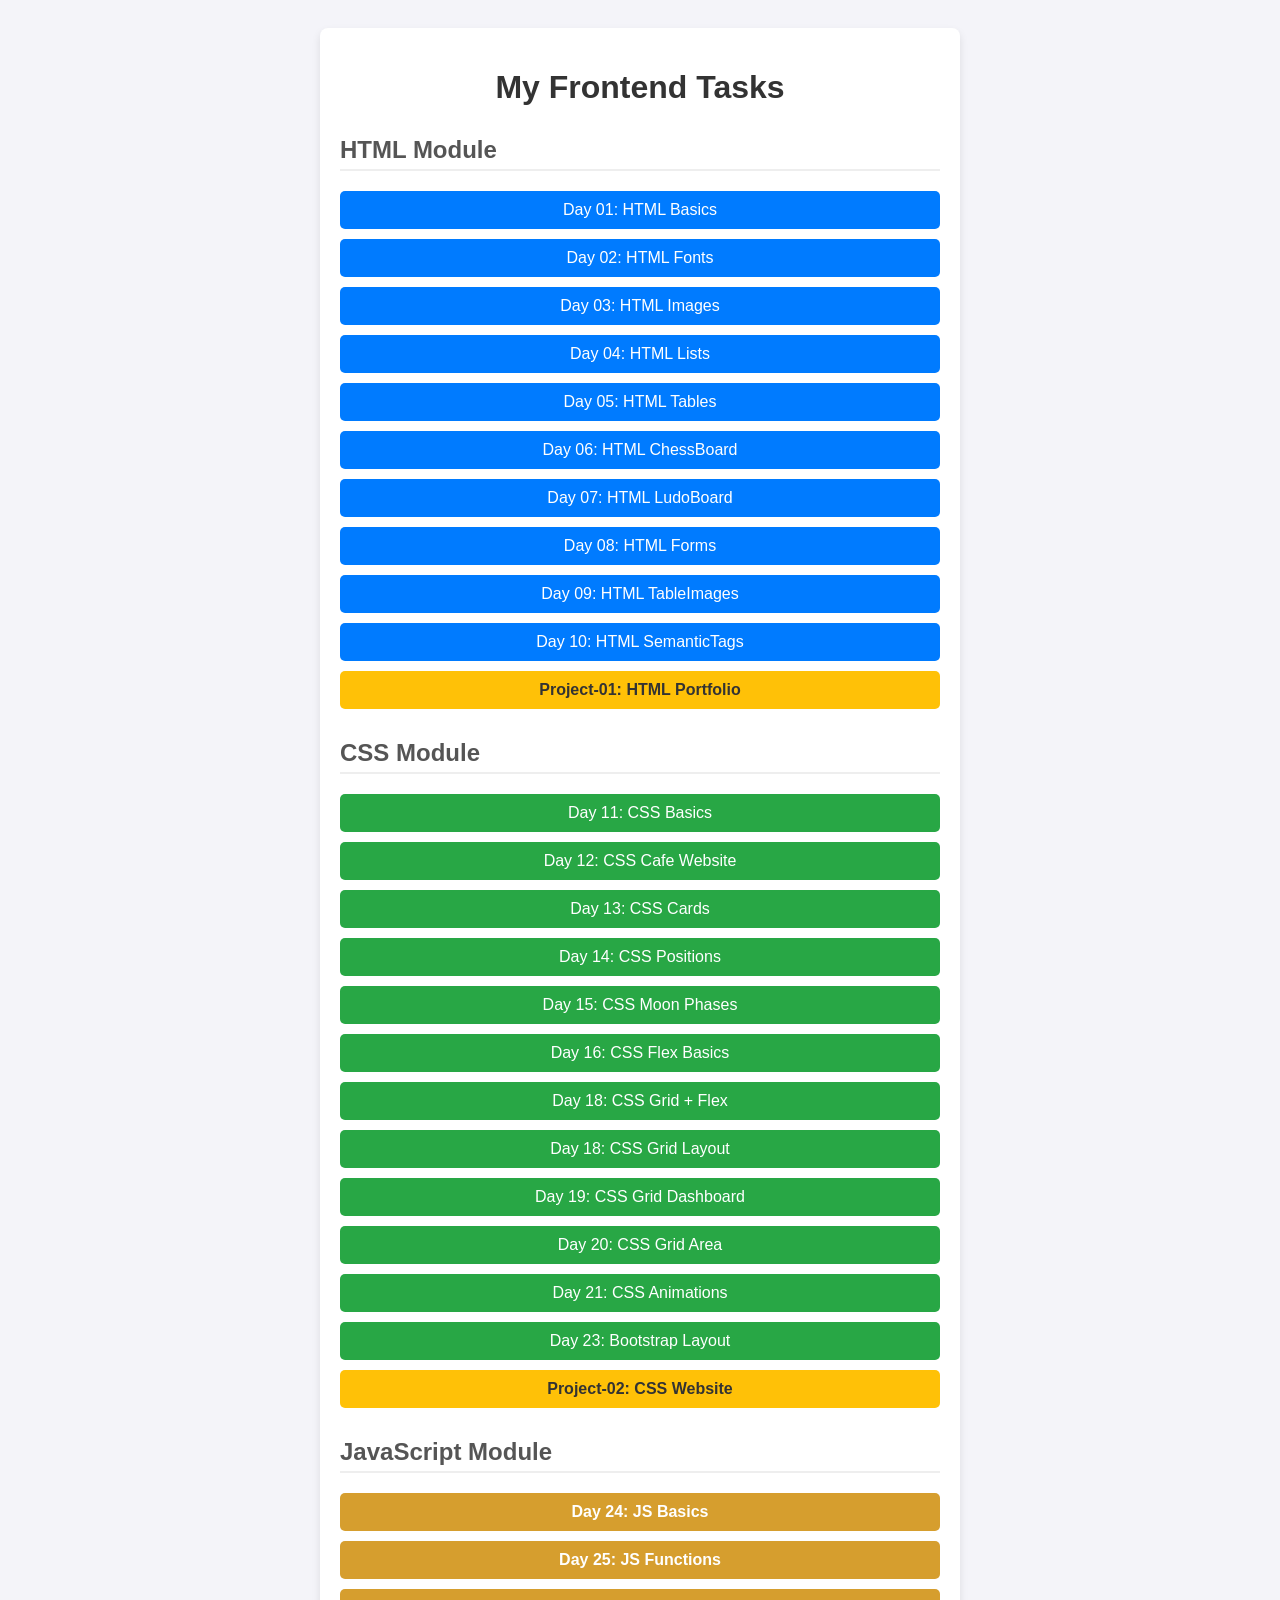
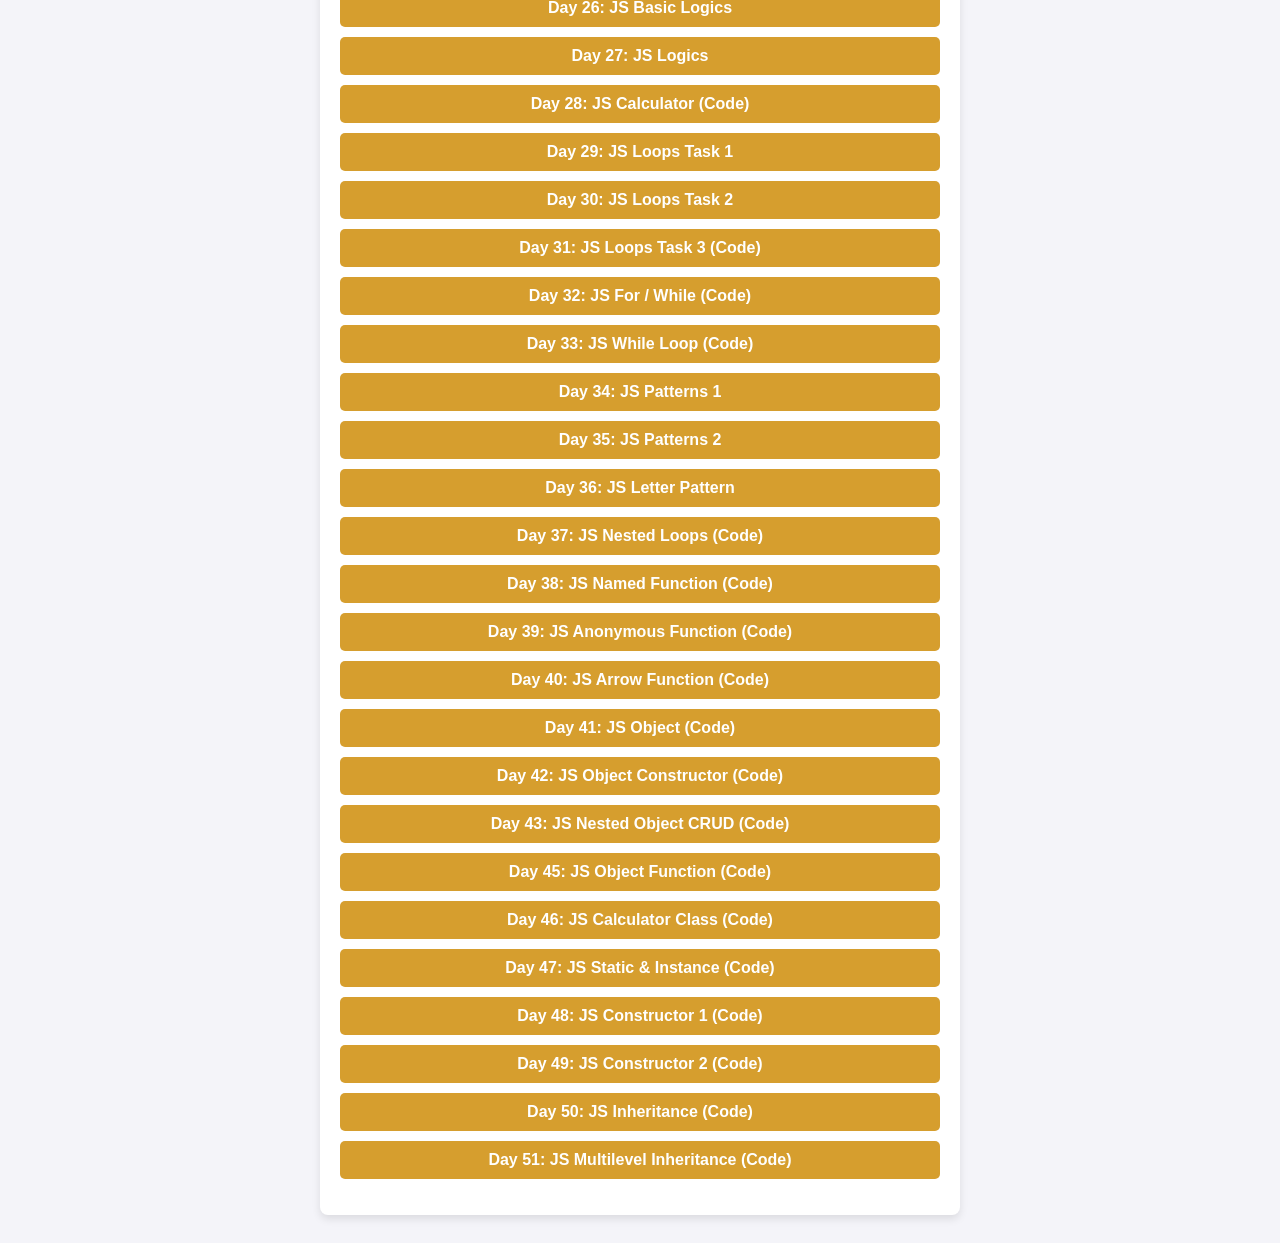
<file: index.html>
<!doctype html>
<html lang="en">
  <head>
    <meta charset="UTF-8" />
    <meta name="viewport" content="width=device-width, initial-scale=1.0" />
    <title>Daily Tasks Directory</title>
    <style>
      body {
        font-family: Arial, sans-serif;
        padding: 20px;
        background-color: #f4f4f9;
      }
      .container {
        max-width: 600px;
        margin: 0 auto;
        background: white;
        padding: 20px;
        border-radius: 8px;
        box-shadow: 0 4px 8px rgba(0, 0, 0, 0.1);
      }
      h1 {
        color: #333;
        text-align: center;
      }
      h2 {
        color: #555;
        border-bottom: 2px solid #eee;
        padding-bottom: 5px;
        margin-top: 30px;
      }
      ul {
        list-style-type: none;
        padding: 0;
      }
      li {
        margin: 10px 0;
      }
      a {
        display: block;
        padding: 10px;
        background-color: #007bff; /* Blue for HTML */
        color: white;
        text-decoration: none;
        border-radius: 5px;
        text-align: center;
      }
      a:hover {
        background-color: #0056b3;
      }
      .css-btn {
        background-color: #28a745; /* Green for CSS tasks */
      }
      .css-btn:hover {
        background-color: #218838;
      }
      .js-btn {
        background-color: #d69e2e; /* Amber/Yellow for JavaScript tasks */
        color: #ffffff;
        font-weight: 600;
      }
      .js-btn:hover {
        background-color: #b7791f;
      }
      .project-btn {
        background-color: #ffc107; /* Gold for Milestone Projects */
        color: #333;
        font-weight: bold;
      }
      .project-btn:hover {
        background-color: #e0a800;
      }
    </style>
  </head>
  <body>
    <div class="container">
      <h1>My Frontend Tasks</h1>
      
      <h2>HTML Module</h2>
      <ul>
        <li><a href="./Day-01-HTML-Basics/">Day 01: HTML Basics</a></li>
        <li><a href="./Day-02-HTML-Fonts/">Day 02: HTML Fonts</a></li>
        <li><a href="./Day-03-HTML-Images/">Day 03: HTML Images</a></li>
        <li><a href="./Day-04-HTML-Lists/">Day 04: HTML Lists</a></li>
        <li><a href="./Day-05-HTML-Tables/">Day 05: HTML Tables</a></li>
        <li><a href="./Day-06-HTML-ChessBoard/">Day 06: HTML ChessBoard</a></li>
        <li><a href="./Day-07-HTML-LudoBoard/">Day 07: HTML LudoBoard</a></li>
        <li><a href="./Day-08-HTML-Forms/">Day 08: HTML Forms</a></li>
        <li><a href="./Day-09-HTML-TableImages/">Day 09: HTML TableImages</a></li>
        <li><a href="./Day-10-HTML-SemanticTags/">Day 10: HTML SemanticTags</a></li>
        <li><a href="https://pavan-kumar-666.github.io/HTMLPortfolio/" class="project-btn" target="_blank">Project-01: HTML Portfolio</a></li>
      </ul>

      <h2>CSS Module</h2>
      <ul>
        <li><a href="./Day-11-CSS-Basics/" class="css-btn">Day 11: CSS Basics</a></li>
        <li><a href="./Day-12-CSS-CafeWebsite/" class="css-btn">Day 12: CSS Cafe Website</a></li>
        <li><a href="./Day-13-CSS-Cards/" class="css-btn">Day 13: CSS Cards</a></li>
        <li><a href="./Day-14-CSS-Positions/" class="css-btn">Day 14: CSS Positions</a></li>
        <li><a href="./Day-15-CSS-MoonPhases/" class="css-btn">Day 15: CSS Moon Phases</a></li>
        <li><a href="./Day-16-CSS-FlexBasics/" class="css-btn">Day 16: CSS Flex Basics</a></li>
        <li><a href="./Day-18-CSS-Grid+Flex/" class="css-btn">Day 18: CSS Grid + Flex</a></li>
        <li><a href="./Day-18-CSS-GridLayout/" class="css-btn">Day 18: CSS Grid Layout</a></li>
        <li><a href="./Day-19-CSS-GridDashboard/" class="css-btn">Day 19: CSS Grid Dashboard</a></li>
        <li><a href="./Day-20-CSS-GridArea/" class="css-btn">Day 20: CSS Grid Area</a></li>
        <li><a href="./Day-21-CSS-Animations/" class="css-btn">Day 21: CSS Animations</a></li>
        <li><a href="./Day-23-Bootstrap-Layout/" class="css-btn">Day 23: Bootstrap Layout</a></li>
        <li><a href="https://pavan-kumar-666.github.io/CSS_Fruitables_Website/" class="project-btn" target="_blank">Project-02: CSS Website</a></li>
      </ul>

      <!-- JAVASCRIPT MODULE -->
      <h2>JavaScript Module</h2>
      <ul>
        <!-- Deployed UI Tasks -->
        <li><a href="./Day-24-JS/" class="js-btn">Day 24: JS Basics</a></li>
        <li><a href="./Day-25-JS-Functions/" class="js-btn">Day 25: JS Functions</a></li>
        <li><a href="./Day-26-JS-BasicLogics/" class="js-btn">Day 26: JS Basic Logics</a></li>
        <li><a href="./Day-27-JS-logics/" class="js-btn">Day 27: JS Logics</a></li>
        
        <!-- Logic-Only Tasks (Direct GitHub Code Links) -->
        <li><a href="https://github.com/Pavan-kumar-666/Frontend-Daily-Tasks/tree/main/Day-28-JS-Calculator" class="js-btn" target="_blank">Day 28: JS Calculator (Code)</a></li>
        <li><a href="./Day-29-JS-LoopsTask1/" class="js-btn">Day 29: JS Loops Task 1</a></li>
        <li><a href="./Day-30-JS-LoopsTask2/" class="js-btn">Day 30: JS Loops Task 2</a></li>
        <li><a href="https://github.com/Pavan-kumar-666/Frontend-Daily-Tasks/tree/main/Day-31-JS-LoopsTask3" class="js-btn" target="_blank">Day 31: JS Loops Task 3 (Code)</a></li>
        <li><a href="https://github.com/Pavan-kumar-666/Frontend-Daily-Tasks/tree/main/Day-32-JS-ForWhile" class="js-btn" target="_blank">Day 32: JS For / While (Code)</a></li>
        <li><a href="https://github.com/Pavan-kumar-666/Frontend-Daily-Tasks/tree/main/Day-33-JS-While" class="js-btn" target="_blank">Day 33: JS While Loop (Code)</a></li>
        <li><a href="./Day-34-JS-Patterns1/" class="js-btn">Day 34: JS Patterns 1</a></li>
        <li><a href="./Day-35-JS-Patterns2/" class="js-btn">Day 35: JS Patterns 2</a></li>
        <li><a href="./Day-36-JS-LetterPattern/" class="js-btn">Day 36: JS Letter Pattern</a></li>
        <li><a href="https://github.com/Pavan-kumar-666/Frontend-Daily-Tasks/tree/main/Day-37-JS-NestedLoops" class="js-btn" target="_blank">Day 37: JS Nested Loops (Code)</a></li>
        <li><a href="https://github.com/Pavan-kumar-666/Frontend-Daily-Tasks/tree/main/Day-38-JS-NamedFunction" class="js-btn" target="_blank">Day 38: JS Named Function (Code)</a></li>
        <li><a href="https://github.com/Pavan-kumar-666/Frontend-Daily-Tasks/tree/main/Day-39-JS-AnonymousFunction" class="js-btn" target="_blank">Day 39: JS Anonymous Function (Code)</a></li>
        <li><a href="https://github.com/Pavan-kumar-666/Frontend-Daily-Tasks/tree/main/Day-40-JS-ArrowFunction" class="js-btn" target="_blank">Day 40: JS Arrow Function (Code)</a></li>
        <li><a href="https://github.com/Pavan-kumar-666/Frontend-Daily-Tasks/tree/main/Day-41-JS-Object" class="js-btn" target="_blank">Day 41: JS Object (Code)</a></li>
        <li><a href="https://github.com/Pavan-kumar-666/Frontend-Daily-Tasks/tree/main/Day-42-JS-ObjectConstructor" class="js-btn" target="_blank">Day 42: JS Object Constructor (Code)</a></li>
        <li><a href="https://github.com/Pavan-kumar-666/Frontend-Daily-Tasks/tree/main/Day-43-JS-NestedObjectCrud" class="js-btn" target="_blank">Day 43: JS Nested Object CRUD (Code)</a></li>
        <li><a href="https://github.com/Pavan-kumar-666/Frontend-Daily-Tasks/tree/main/Day-45-JS-ObjectFunction" class="js-btn" target="_blank">Day 45: JS Object Function (Code)</a></li>
        <li><a href="https://github.com/Pavan-kumar-666/Frontend-Daily-Tasks/tree/main/Day-46-JS-CalculatorClass" class="js-btn" target="_blank">Day 46: JS Calculator Class (Code)</a></li>
        <li><a href="https://github.com/Pavan-kumar-666/Frontend-Daily-Tasks/tree/main/Day-47-JS-StaticAndInstance" class="js-btn" target="_blank">Day 47: JS Static & Instance (Code)</a></li>
        <li><a href="https://github.com/Pavan-kumar-666/Frontend-Daily-Tasks/tree/main/Day-48-JS-Constructor1" class="js-btn" target="_blank">Day 48: JS Constructor 1 (Code)</a></li>
        <li><a href="https://github.com/Pavan-kumar-666/Frontend-Daily-Tasks/tree/main/Day-49-JS-Constructor2" class="js-btn" target="_blank">Day 49: JS Constructor 2 (Code)</a></li>
        <li><a href="https://github.com/Pavan-kumar-666/Frontend-Daily-Tasks/tree/main/Day-50-JS-Inheritance" class="js-btn" target="_blank">Day 50: JS Inheritance (Code)</a></li>
        <li><a href="https://github.com/Pavan-kumar-666/Frontend-Daily-Tasks/tree/main/Day-51-MultilevelInheritance" class="js-btn" target="_blank">Day 51: JS Multilevel Inheritance (Code)</a></li>
      </ul>
    </div>
  </body>
</html>
</file>
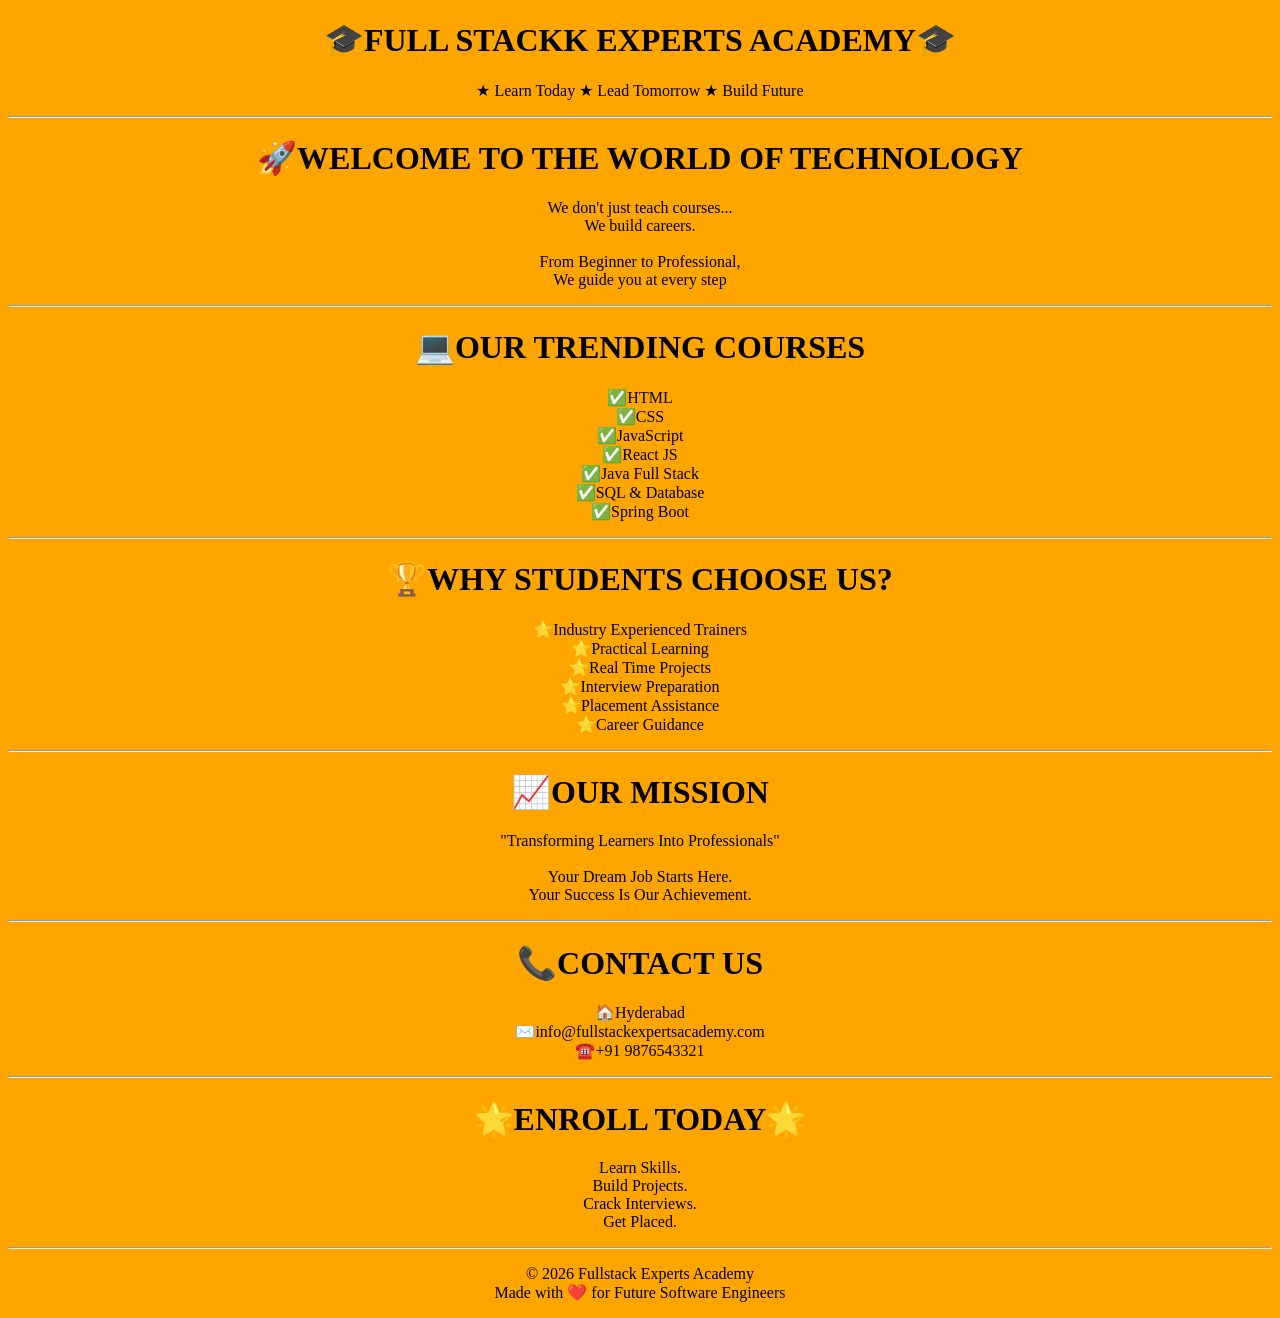
<file: Day-01-HTML-Basics/index.html>
<!DOCTYPE html>
<html lang="en">
<head>
    <meta charset="UTF-8">
    <meta name="viewport" content="width=device-width, initial-scale=1.0">
    <title>Document</title>
</head>
<body align="center" bgcolor="orange">
    <h1>🎓FULL STACKK EXPERTS ACADEMY🎓</h1>
    <p>★ Learn Today ★ Lead Tomorrow ★ Build Future</p>
    <hr>
    <h1>🚀WELCOME TO THE WORLD OF TECHNOLOGY</h1>
    <p>We don't just teach courses...<br> We build careers.<br><br>From Beginner to Professional,<br>We guide you at every step</p>
    <hr>
    <h1>💻OUR TRENDING COURSES</h1>
    <p>✅HTML<br>✅CSS<br>✅JavaScript<br>✅React JS<br>✅Java Full Stack<br>✅SQL & Database<br>✅Spring Boot</p>
    <hr>
    <h1>🏆WHY STUDENTS CHOOSE US?</h1>
    <p>⭐Industry Experienced Trainers<br>⭐Practical Learning<br>⭐Real Time Projects<br>⭐Interview Preparation<br>⭐Placement Assistance<br>⭐Career Guidance</p>
    <hr>
    <h1>📈OUR MISSION</h1>
    <p>"Transforming Learners Into Professionals"<br><br>Your Dream Job Starts Here.<br>Your Success Is Our Achievement.</p>
    <hr>
    <h1>📞CONTACT US</h1>
    <p>🏠Hyderabad<br>✉️info@fullstackexpertsacademy.com<br>☎️+91 9876543321</p>
    <hr>
    <h1>🌟ENROLL TODAY🌟</h1>
    <P>Learn Skills.<br>Build Projects.<br>Crack Interviews.<br>Get Placed.</P>
    <hr>
    <p>&copy; 2026 Fullstack Experts Academy<br>Made with ❤️ for Future Software Engineers</p>
</body>
</html>
</file>
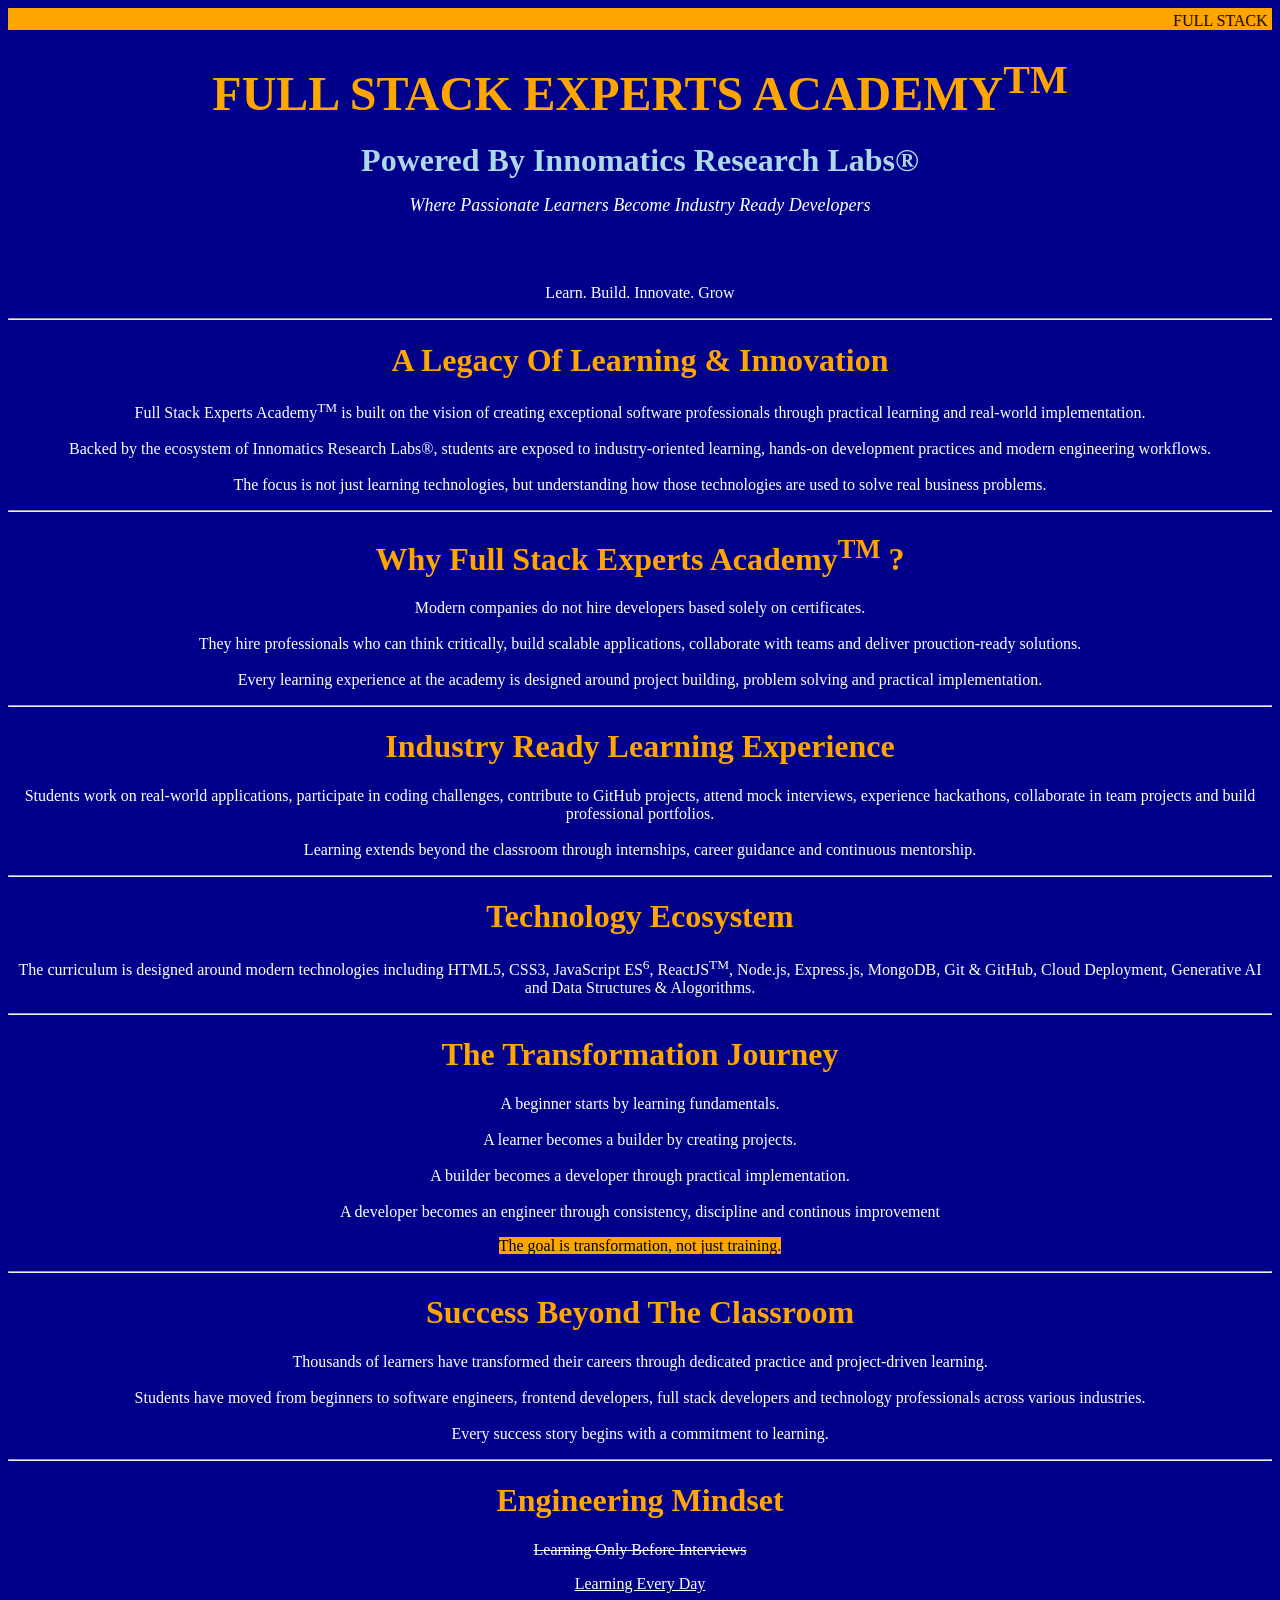
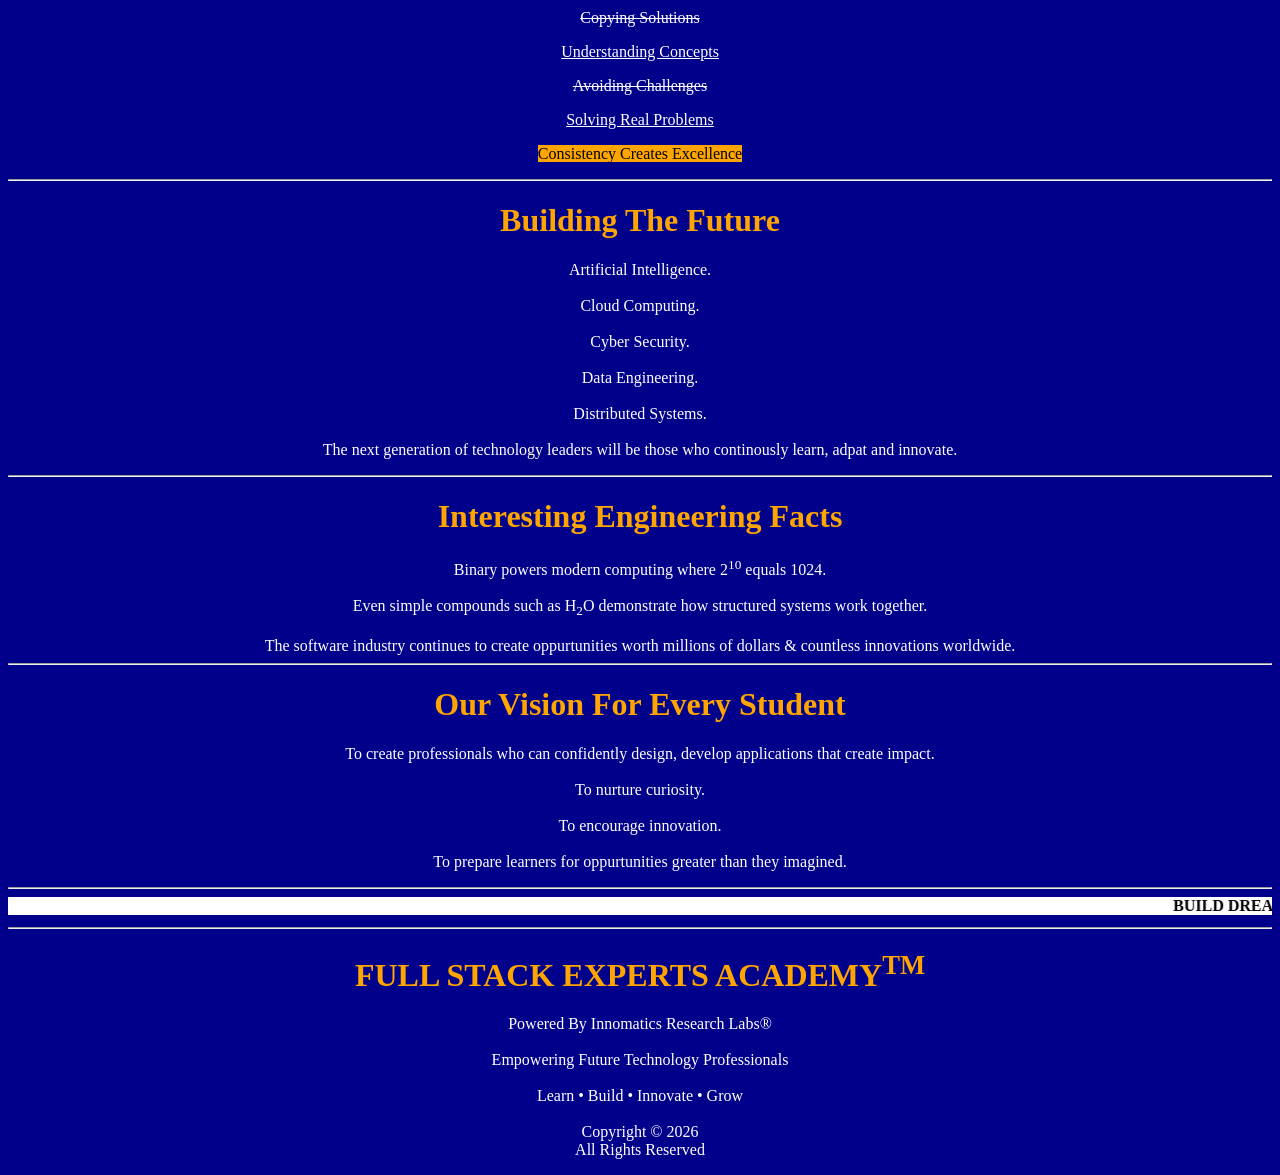
<file: Day-02-HTML-Fonts/index.html>
<!DOCTYPE html>
<html lang="en">
<head>
    <meta charset="UTF-8">
    <meta name="viewport" content="width=device-width, initial-scale=1.0">
    <title>Document</title>
</head>
<body bgcolor="darkblue" align="center">
    <marquee bgcolor="orange">FULL STACK EXPERTS ACADEMY<sup>TM</sup>&nbsp;&nbsp;&nbsp;POWERED BY INNOMATICS RESEARCH LABS &reg;&nbsp;&nbsp;&nbsp;FULL STACK WEB DEVELOPMENT</marquee>
    <h1><font color="orange" size="20">FULL STACK EXPERTS ACADEMY<sup>TM</sup></font></h1>
    <p><font color="lightblue" size="6"><b>Powered By Innomatics Research Labs&reg;</b></font></p>
    <p><font color="white" size="4"><i>Where Passionate Learners Become Industry Ready Developers</i></font></p>
    <br><br>
    <p><font color="white">Learn. Build. Innovate. Grow</font></p>
    <hr>
    <h1><font color="orange">A Legacy Of Learning & Innovation</font></h1>
    <p><font color="white">Full Stack Experts Academy<sup>TM</sup> is built on the vision of creating exceptional software professionals through practical learning and real-world implementation.<br><br> Backed by the ecosystem of Innomatics Research Labs&reg;, students are exposed to industry-oriented learning, hands-on development practices and modern engineering workflows.<br><br> The focus is not just learning technologies, but understanding how those technologies are used to solve real business problems.</font></p>
    <hr>
    <font color="orange"><h1>Why Full Stack Experts Academy<sup>TM</sup> ?</h1></font>
    <p><font color="white">Modern companies do not hire developers based solely on certificates.<br><br>They hire professionals who can think critically, build scalable applications, collaborate with teams and deliver prouction-ready solutions.<br><br>Every learning experience at the academy is designed around project building, problem solving and practical implementation.</font></p>
    <hr>
    <h1><font color="orange">Industry Ready Learning Experience</font></h1>
    <p><font color="white">Students work on real-world applications, participate in coding challenges, contribute to GitHub projects, attend mock interviews, experience hackathons, collaborate in team projects and build professional portfolios.<br><br>Learning extends beyond the classroom through internships, career guidance and continuous mentorship.</font></p>
    <hr>
    <h1><font color="orange">Technology Ecosystem</font></h1>
    <p><font color="white">The curriculum is designed around modern technologies including HTML5, CSS3, JavaScript ES<sup>6</sup>, ReactJS<sup>TM</sup>, Node.js, Express.js, MongoDB, Git & GitHub, Cloud Deployment, Generative AI and Data Structures & Alogorithms.</font></p>
    <hr>
    <h1><font color="orange">The Transformation Journey</font></h1>
    <font color="white"><p>A beginner starts by learning fundamentals.<br><br>A learner becomes a builder by creating projects.<br><br>A builder becomes a developer through practical implementation.<br><br>A developer becomes an engineer through consistency, discipline and continous improvement</p></font>
    <font><p><mark style="background-color: orange;">The goal is transformation, not just training.</mark></p></font>
    <hr>
    <h1><font color="orange">Success Beyond The Classroom</font></h1>
    <font color="white"><p>Thousands of learners have transformed their careers through dedicated practice and project-driven learning.<br><br>Students have moved from beginners to software engineers, frontend developers, full stack developers and technology professionals across various industries.<br><br>Every success story begins with a commitment to learning.</p></font>
    <hr>
    <h1><font color="orange">Engineering Mindset</font></h1>
    <font color="white"><p><strike>Learning Only Before Interviews</strike></p></font>
    <font color="white"><p><u>Learning Every Day</u></p></font>
    <font color="white"><p><del>Copying Solutions</del></p></font>
    <font color="white"><p><u>Understanding Concepts</u></p></font>
    <font color="white"><p><strike>Avoiding Challenges</strike></p></font>
    <font color="white"><p><u>Solving Real Problems</u></p></font>
    <font><p><mark style="background-color: orange;">Consistency Creates Excellence</mark></p></font>
    <hr>
    <h1><font color="orange">Building The Future</font></h1>
    <font color="white"><p>Artificial Intelligence.<br><br>Cloud Computing.<br><br>Cyber Security.<br><br>Data Engineering.<br><br>Distributed Systems.<br><br>The next generation of technology leaders will be those who continously learn, adpat and innovate.</p></font>
    <hr>
    <h1><font color="orange">Interesting Engineering Facts</font></h1>
    <font color="white">Binary powers modern computing where 2<sup>10</sup> equals 1024.<br><br>Even simple compounds such as H<sub>2</sub>O demonstrate how structured systems work together.<br><br>The software industry continues to create oppurtunities worth millions of dollars & countless innovations worldwide.</font>
    <hr>
    <h1><font color="orange">Our Vision For Every Student</font></h1>
    <font color="white"><p>To create professionals who can confidently design, develop applications that create impact.<br><br>To nurture curiosity.<br><br>To encourage innovation.<br><br>To prepare learners for oppurtunities greater than they imagined.</p></font>
    <hr>
    <marquee bgcolor="white"><b>BUILD DREAMS &bull; BUILD PROJECTS&bull; MASTER DSA&bull;  CREATE SOLUTIONS&bull;  LEAD WITH TECHNOLOGY&bull;  SHAPE THE FUTURE</b></marquee>
    <hr>
    <h1><font color="orange">FULL STACK EXPERTS ACADEMY<sup>TM</sup></font></h1>
    <font color="white"><p>Powered By Innomatics Research Labs&reg;<br><br>Empowering Future Technology Professionals<br><br>Learn &bull; Build &bull; Innovate &bull; Grow</br><br>Copyright &copy; 2026<br>All Rights Reserved</p></font>
</body>
</html>
</file>
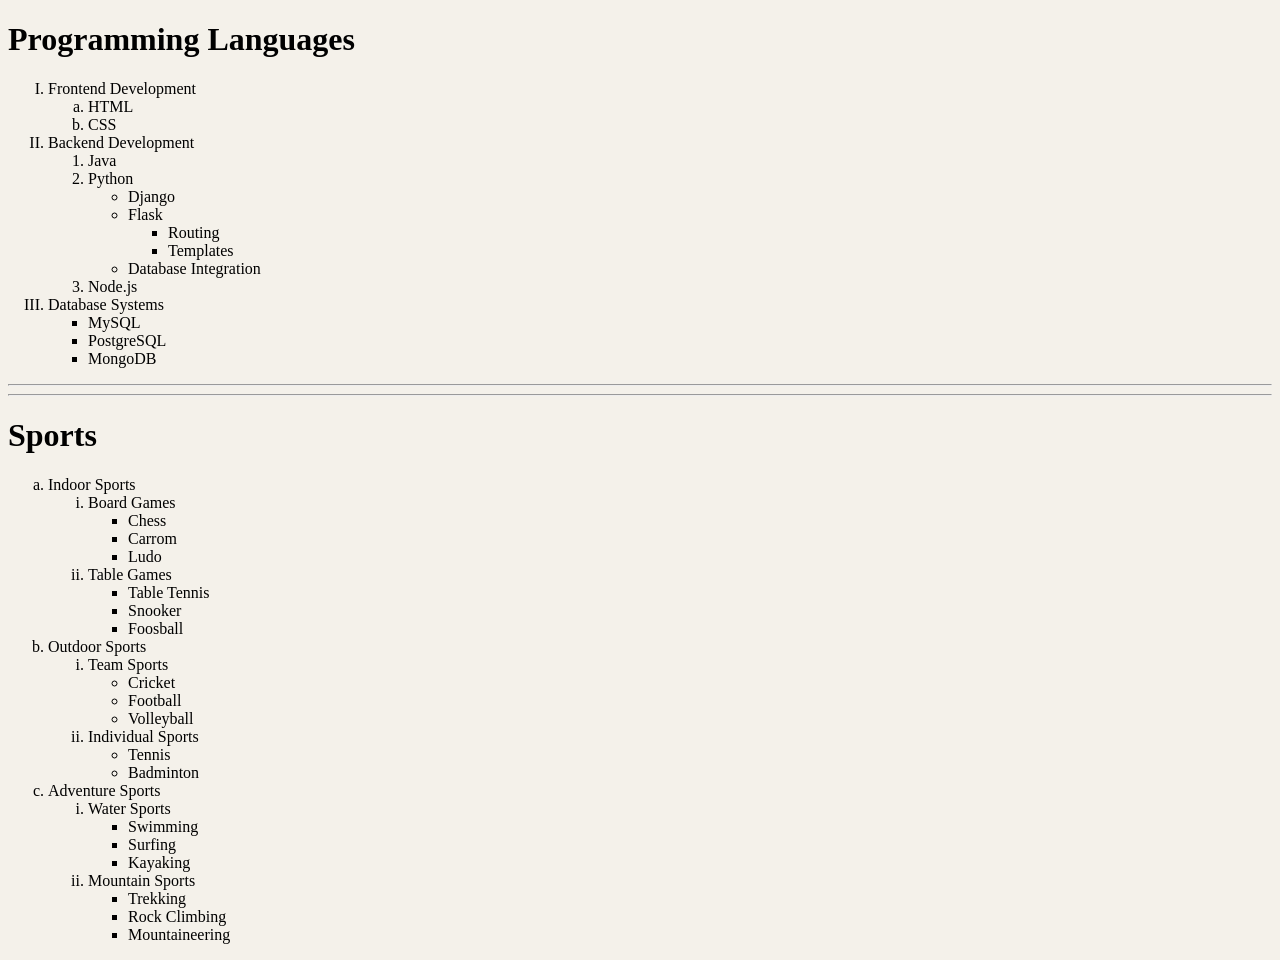
<file: Day-04-HTML-Lists/index.html>
<!DOCTYPE html>
<html lang="en">
<head>
    <meta charset="UTF-8">
    <meta name="viewport" content="width=device-width, initial-scale=1.0">
    <title>Document</title>
</head>
<body bgcolor="#F4F1EA">
    <h1>Programming Languages</h1>
    <ol type="I">
        <li>Frontend Development</li>
        <ol type="a">
            <li>HTML</li>
            <li>CSS</li>
        </ol>
        <li>Backend Development</li>
        <ol type="1">
            <li>Java</li>
            <li>Python</li>
            <ul type="circle">
                <li>Django</li>
                <li>Flask</li>
                <ul type="square">
                    <li>Routing</li>
                    <li>Templates</li>
                </ul>
                <li>Database Integration</li>
            </ul>
            <li>Node.js</li>
        </ol>
        <li>Database Systems</li>
        <ul type="square">
            <li>MySQL</li>
            <li>PostgreSQL</li>
            <li>MongoDB</li>
        </ul>
    </ol>
    <hr><hr>
    <h1>Sports</h1>
    <ol type="a">
        <li>Indoor Sports</li>
        <ol type="i">
            <li>Board Games</li>
            <ul type="square">
                <li>Chess</li>
                <li>Carrom</li>
                <li>Ludo</li>
            </ul>
            <li>Table Games</li>
            <ul type="square">
                <li>Table Tennis</li>
                <li>Snooker</li>
                <li>Foosball</li>
            </ul>
        </ol>
        <li>Outdoor Sports</li>
        <ol type="i">
            <li>Team Sports</li>
            <ul type="circle">
                <li>Cricket</li>
                <li>Football</li>
                <li>Volleyball</li>
            </ul>
            <li>Individual Sports</li>
            <ul type="circle">
                <li>Tennis</li>
                <li>Badminton</li>
            </ul>
        </ol>
        <li>Adventure Sports</li>
        <ol type="i">
            <li>Water Sports</li>
            <ul type="square">
                <li>Swimming</li>
                <li>Surfing</li>
                <li>Kayaking</li>
            </ul>
            <li>Mountain Sports</li>
            <ul type="square">
                <li>Trekking</li>
                <li>Rock Climbing</li>
                <li>Mountaineering</li>
            </ul>
        </ol>
    </ol>    
</body>
</html>
</file>
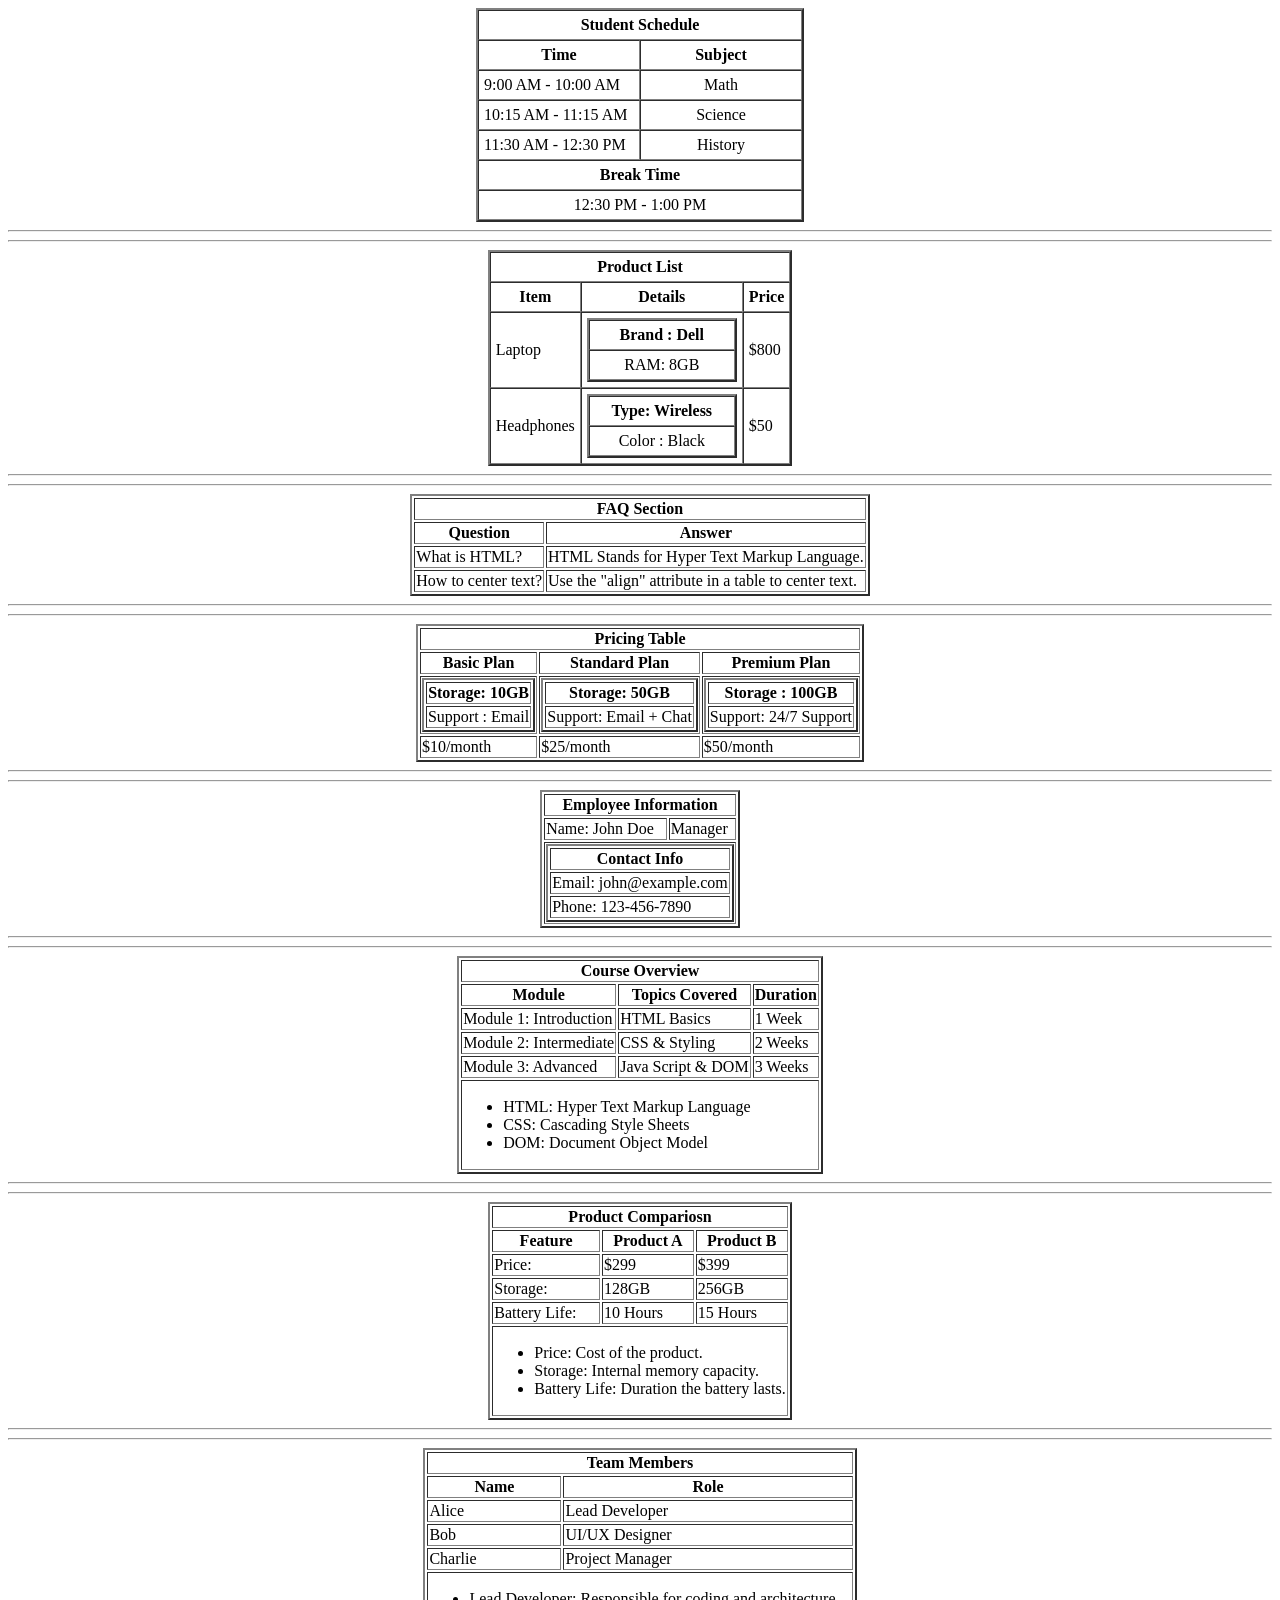
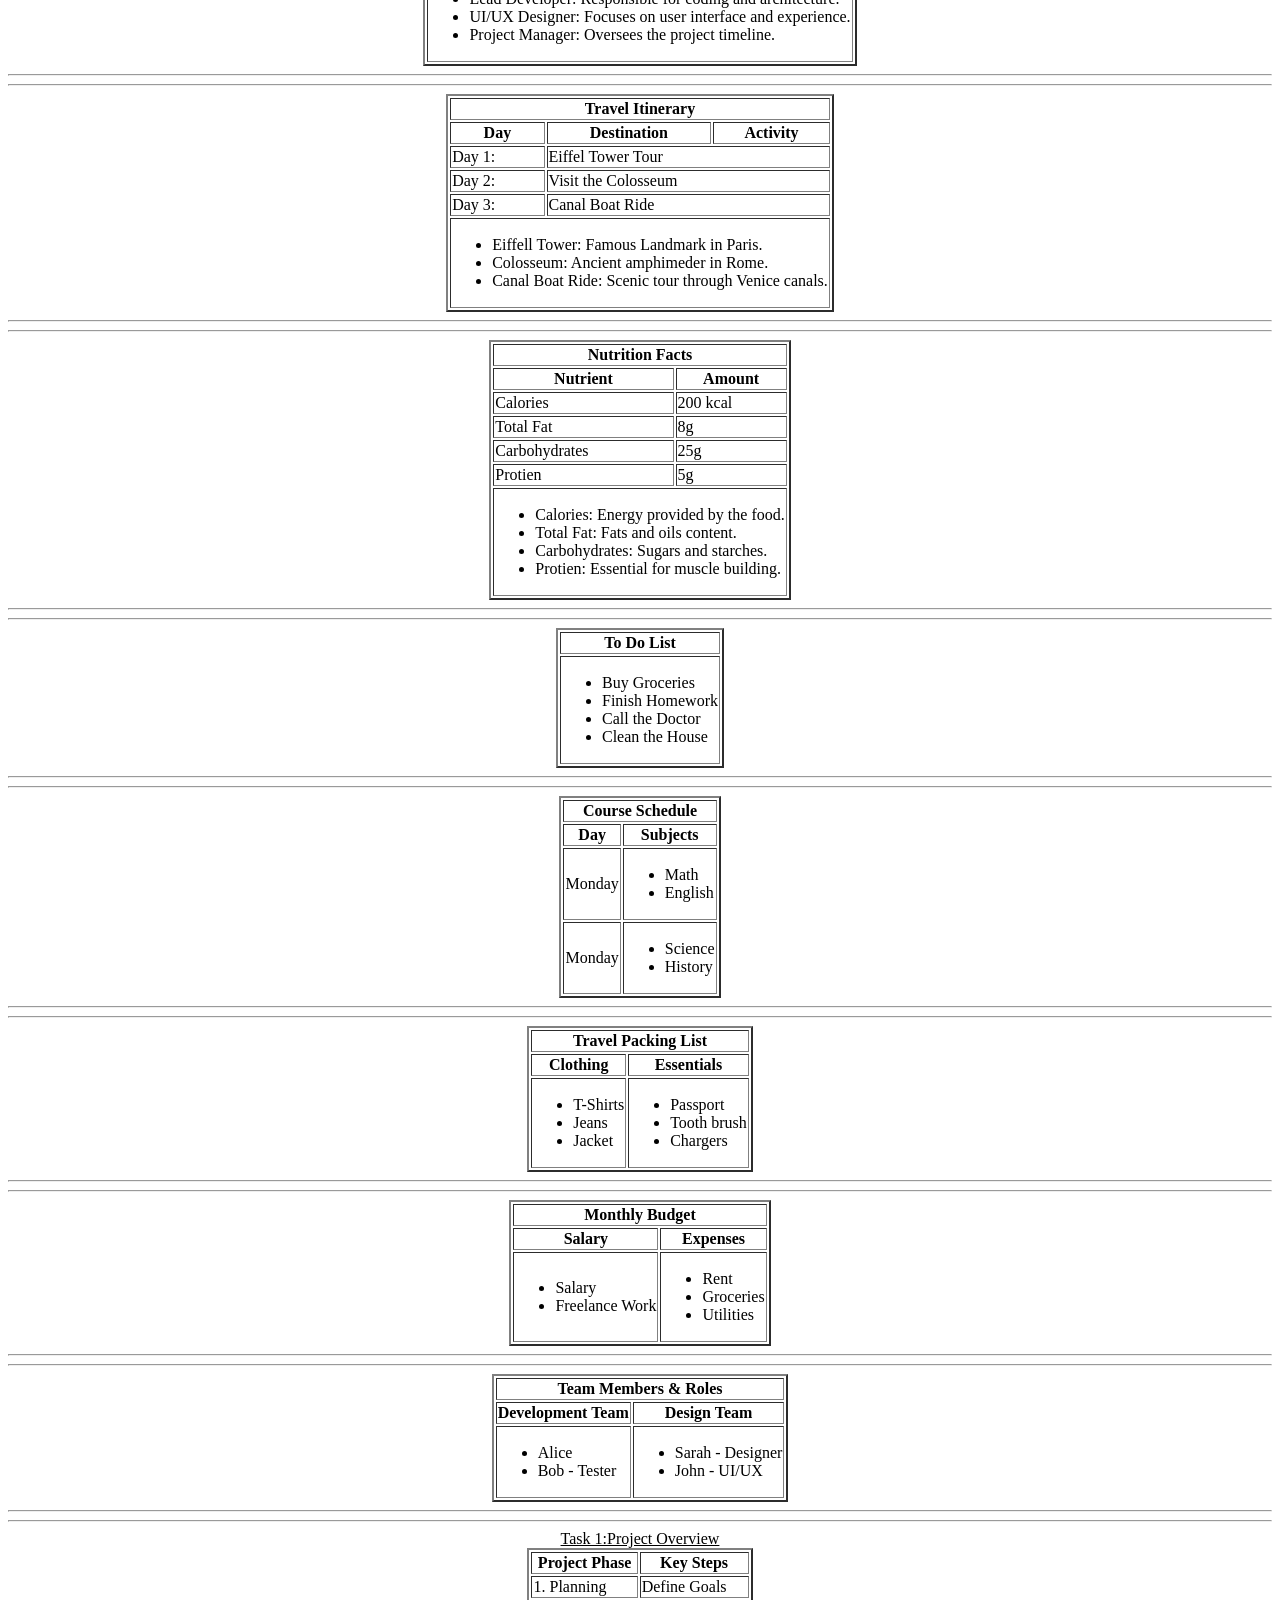
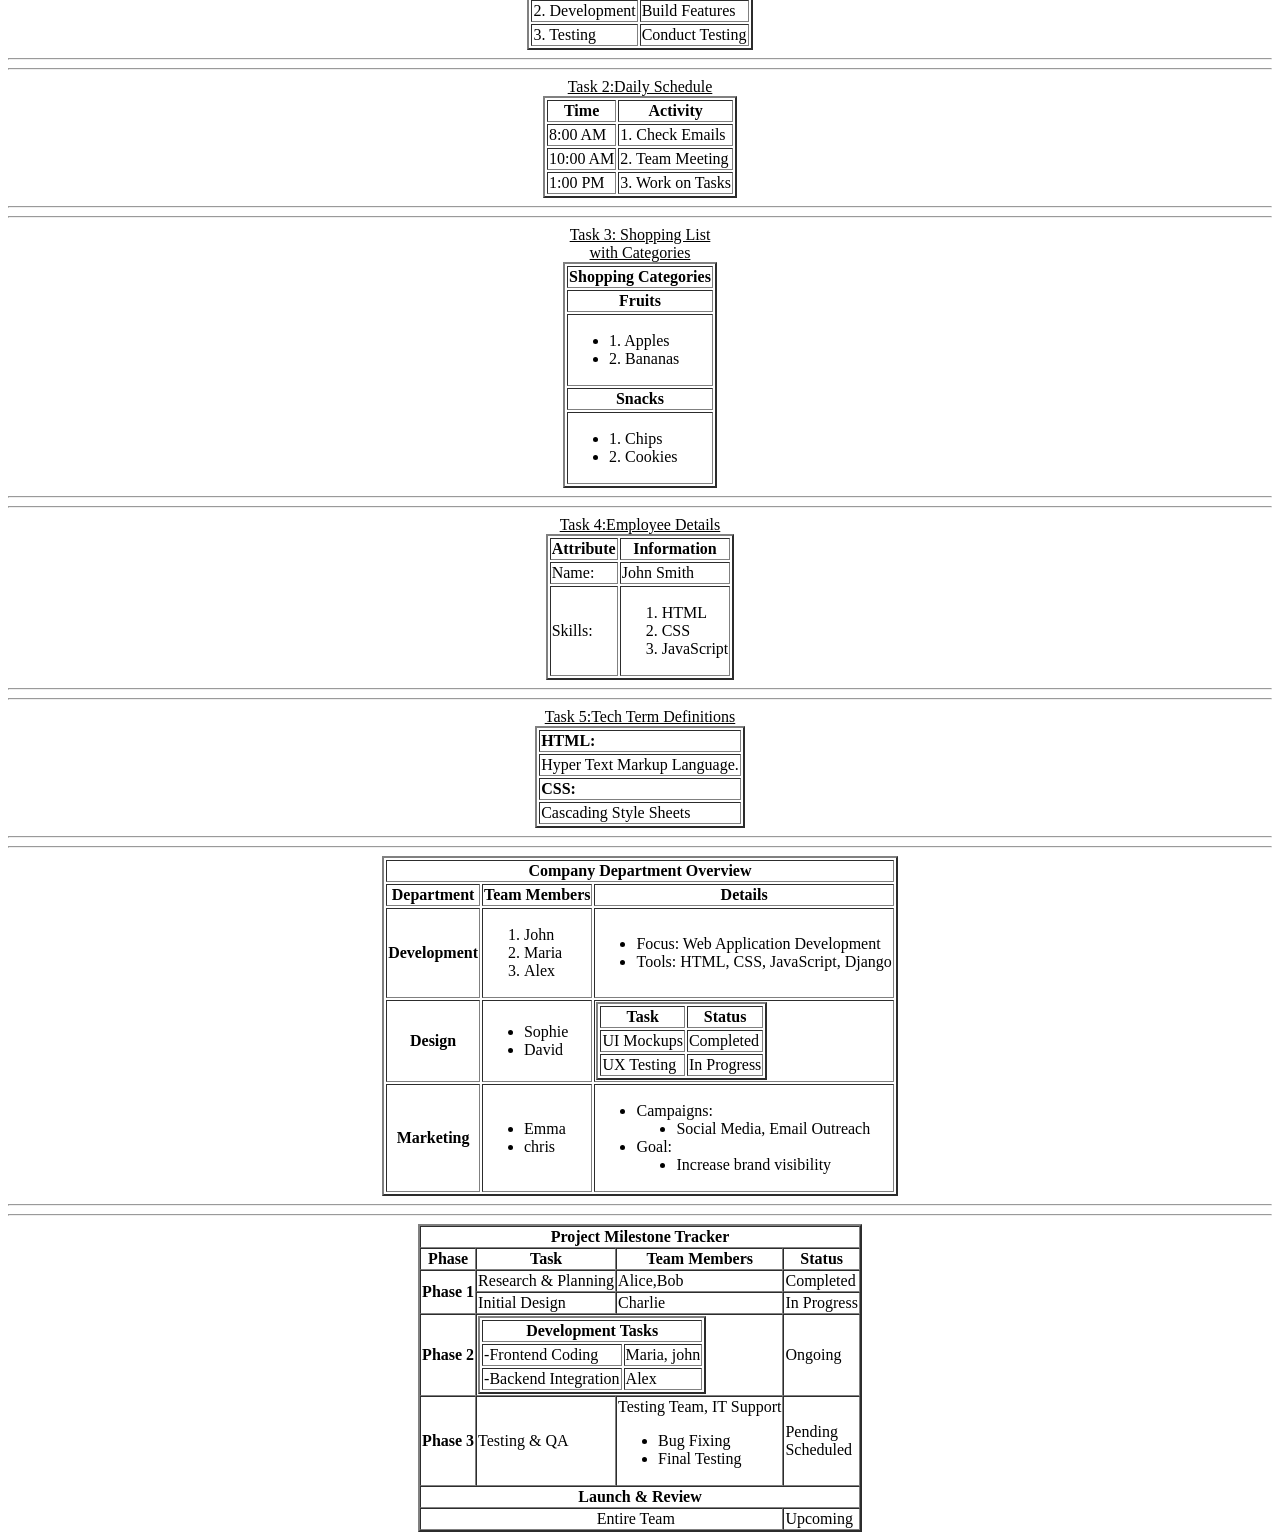
<file: Day-05-HTML-Tables/index.html>
<!doctype html>
<html lang="en">
  <head>
    <meta charset="UTF-8" />
    <meta name="viewport" content="width=device-width, initial-scale=1.0" />
    <title>Document</title>
  </head>
  <body>
    <table border="2" cellpadding="5" cellspacing="0" align="center">
      <tr>
        <th colspan="2">Student Schedule</th>
      </tr>
      <tr>
        <th width="150">Time</th>
        <th width="150">Subject</th>
      </tr>
      <tr>
        <td>9:00 AM - 10:00 AM</td>
        <td align="center">Math</td>
      </tr>
      <tr>
        <td>10:15 AM - 11:15 AM</td>
        <td
          align="
            center"
        >
          Science
        </td>
      </tr>
      <tr>
        <td>11:30 AM - 12:30 PM</td>
        <td align="center">History</td>
      </tr>
      <tr>
        <th colspan="2">Break Time</th>
      </tr>
      <tr>
        <td colspan="2" align="center">12:30 PM - 1:00 PM</td>
      </tr>
    </table>
    <hr />
    <hr />
    <!-- Table 2 -->
    <table border="2" align="center" cellpadding="5" cellspacing="0">
      <tr>
        <th colspan="3">Product List</th>
      </tr>
      <tr>
        <th>Item</th>
        <th>Details</th>
        <th>Price</th>
      </tr>
      <tr>
        <td>Laptop</td>
        <td>
          <table border="2" cellspacing="0" cellpadding="5" width="150">
            <tr>
              <th>Brand : Dell</th>
            </tr>
            <tr>
              <td align="center">RAM: 8GB</td>
            </tr>
          </table>
        </td>
        <td>$800</td>
      </tr>
      <tr>
        <td>Headphones</td>
        <td>
          <table border="2" cellspacing="0" cellpadding="5" width="150">
            <tr>
              <th>Type: Wireless</th>
            </tr>
            <tr>
              <td
                align="center
                        "
              >
                Color : Black
              </td>
            </tr>
          </table>
        </td>
        <td>$50</td>
      </tr>
    </table>
    <hr />
    <hr />
    <!-- Table 3 -->
    <table
      border="
     2"
      align="center"
    >
      <tr>
        <th colspan="2">FAQ Section</th>
      </tr>
      <tr>
        <th>Question</th>
        <th>Answer</th>
      </tr>
      <tr>
        <td>What is HTML?</td>
        <td>HTML Stands for Hyper Text Markup Language.</td>
      </tr>
      <tr>
        <td>How to center text?</td>
        <td>Use the "align" attribute in a table to center text.</td>
      </tr>
    </table>
    <hr />
    <hr />
    <!-- Table 4 -->
    <table border="2" align="center">
      <tr>
        <th colspan="3">Pricing Table</th>
      </tr>
      <tr>
        <th>Basic Plan</th>
        <th>Standard Plan</th>
        <th>Premium Plan</th>
      </tr>
      <tr>
        <td>
          <table
            border="
                2"
          >
            <tr>
              <th>Storage: 10GB</th>
            </tr>
            <tr>
              <td>Support : Email</td>
            </tr>
          </table>
        </td>
        <td>
          <table border="2">
            <tr>
              <th>Storage: 50GB</th>
            </tr>
            <tr>
              <td>Support: Email + Chat</td>
            </tr>
          </table>
        </td>
        <td>
          <table border="2">
            <tr>
              <th>Storage : 100GB</th>
            </tr>
            <tr>
              <td>Support: 24/7 Support</td>
            </tr>
          </table>
        </td>
      </tr>
      <tr>
        <td>$10/month</td>
        <td>$25/month</td>
        <td>$50/month</td>
      </tr>
    </table>
    <hr />
    <hr />
    <!-- Table 5 -->
    <table border="2" align="center">
      <tr>
        <th colspan="2">Employee Information</th>
      </tr>
      <tr>
        <td>Name: John Doe</td>
        <td>Manager</td>
      </tr>
      <tr>
        <td colspan="2">
          <table
            border="
            2"
          >
            <tr>
              <th>Contact Info</th>
            </tr>
            <tr>
              <td>Email: john@example.com</td>
            </tr>
            <tr>
              <td>Phone: 123-456-7890</td>
            </tr>
          </table>
        </td>
      </tr>
    </table>
    <hr />
    <hr />
    <table border="2" align="center">
      <tr>
        <th colspan="3">Course Overview</th>
      </tr>
      <tr>
        <th>Module</th>
        <th>Topics Covered</th>
        <th>Duration</th>
      </tr>
      <tr>
        <td>Module 1: Introduction</td>
        <td>HTML Basics</td>
        <td>1 Week</td>
      </tr>
      <tr>
        <td>Module 2: Intermediate</td>
        <td>CSS & Styling</td>
        <td>2 Weeks</td>
      </tr>
      <tr>
        <td>Module 3: Advanced</td>
        <td>Java Script & DOM</td>
        <td>3 Weeks</td>
      </tr>
      <tr>
        <td colspan="3">
          <ul>
            <li>HTML: Hyper Text Markup Language</li>
            <li>CSS: Cascading Style Sheets</li>
            <li>DOM: Document Object Model</li>
          </ul>
        </td>
      </tr>
    </table>
    <hr />
    <hr />
    <table border="2" align="center">
      <tr>
        <th colspan="3">Product Compariosn</th>
      </tr>
      <tr>
        <th>Feature</th>
        <th>Product A</th>
        <th>Product B</th>
      </tr>
      <tr>
        <td>Price:</td>
        <td>$299</td>
        <td>$399</td>
      </tr>
      <tr>
        <td>Storage:</td>
        <td>128GB</td>
        <td>256GB</td>
      </tr>
      <tr>
        <td>Battery Life:</td>
        <td>10 Hours</td>
        <td>15 Hours</td>
      </tr>
      <tr>
        <td colspan="3">
          <ul>
            <li>Price: Cost of the product.</li>
            <li>Storage: Internal memory capacity.</li>
            <li>Battery Life: Duration the battery lasts.</li>
          </ul>
        </td>
      </tr>
    </table>
    <hr />
    <hr />
    <table border="2" align="center">
      <tr>
        <th colspan="2">Team Members</th>
      </tr>
      <tr>
        <th>Name</th>
        <th>Role</th>
      </tr>
      <tr>
        <td>Alice</td>
        <td>Lead Developer</td>
      </tr>
      <tr>
        <td>Bob</td>
        <td>UI/UX Designer</td>
      </tr>
      <tr>
        <td>Charlie</td>
        <td>Project Manager</td>
      </tr>
      <tr>
        <td colspan="2">
          <ul>
            <li>Lead Developer: Responsible for coding and architecture.</li>
            <li>UI/UX Designer: Focuses on user interface and experience.</li>
            <li>Project Manager: Oversees the project timeline.</li>
          </ul>
        </td>
      </tr>
    </table>
    <hr />
    <hr />
    <table border="2" align="center">
      <tr>
        <th colspan="3">Travel Itinerary</th>
      </tr>
      <tr>
        <th>Day</th>
        <th>Destination</th>
        <th>Activity</th>
      </tr>
      <tr>
        <td>Day 1:</td>
        <td colspan="2">Eiffel Tower Tour</td>
      </tr>
      <tr>
        <td>Day 2:</td>
        <td colspan="2">Visit the Colosseum</td>
      </tr>
      <tr>
        <td>Day 3:</td>
        <td colspan="2">Canal Boat Ride</td>
      </tr>
      <tr>
        <td colspan="3">
          <ul>
            <li>Eiffell Tower: Famous Landmark in Paris.</li>
            <li>Colosseum: Ancient amphimeder in Rome.</li>
            <li>Canal Boat Ride: Scenic tour through Venice canals.</li>
          </ul>
        </td>
      </tr>
    </table>
    <hr />
    <hr />
    <table border="2" align="center">
      <tr>
        <th colspan="2">Nutrition Facts</th>
      </tr>
      <tr>
        <th>Nutrient</th>
        <th>Amount</th>
      </tr>
      <tr>
        <td>Calories</td>
        <td>200 kcal</td>
      </tr>
      <tr>
        <td>Total Fat</td>
        <td>8g</td>
      </tr>
      <tr>
        <td>Carbohydrates</td>
        <td>25g</td>
      </tr>
      <tr>
        <td>Protien</td>
        <td>5g</td>
      </tr>
      <tr>
        <td colspan="2">
          <ul>
            <li>Calories: Energy provided by the food.</li>
            <li>Total Fat: Fats and oils content.</li>
            <li>Carbohydrates: Sugars and starches.</li>
            <li>Protien: Essential for muscle building.</li>
          </ul>
        </td>
      </tr>
    </table>
    <hr />
    <hr />
    <table border="2" align="center">
      <tr>
        <th>To Do List</th>
      </tr>
      <tr>
        <td>
          <ul>
            <li>Buy Groceries</li>
            <li>Finish Homework</li>
            <li>Call the Doctor</li>
            <li>Clean the House</li>
          </ul>
        </td>
      </tr>
    </table>
    <hr />
    <hr />
    <table border="2" align="center">
      <tr>
        <th colspan="2">Course Schedule</th>
      </tr>
      <tr>
        <th>Day</th>
        <th>Subjects</th>
      </tr>
      <tr>
        <td>Monday</td>
        <td>
          <ul>
            <li>Math</li>
            <li>English</li>
          </ul>
        </td>
      </tr>
      <tr>
        <td>Monday</td>
        <td>
          <ul>
            <li>Science</li>
            <li>History</li>
          </ul>
        </td>
      </tr>
    </table>
    <hr />
    <hr />
    <table border="2" align="center">
      <tr>
        <th colspan="2">Travel Packing List</th>
      </tr>
      <tr>
        <th>Clothing</th>
        <th>Essentials</th>
      </tr>
      <tr>
        <td>
          <ul>
            <li>T-Shirts</li>
            <li>Jeans</li>
            <li>Jacket</li>
          </ul>
        </td>
        <td>
          <ul>
            <li>Passport</li>
            <li>Tooth brush</li>
            <li>Chargers</li>
          </ul>
        </td>
      </tr>
    </table>
    <hr />
    <hr />
    <table border="2" align="center">
      <tr>
        <th colspan="2">Monthly Budget</th>
      </tr>
      <tr>
        <th>Salary</th>
        <th>Expenses</th>
      </tr>
      <tr>
        <td>
          <ul>
            <li>Salary</li>
            <li>Freelance Work</li>
          </ul>
        </td>
        <td>
          <ul>
            <li>Rent</li>
            <li>Groceries</li>
            <li>Utilities</li>
          </ul>
        </td>
      </tr>
    </table>
    <hr />
    <hr />
    <table border="2" align="center">
      <tr>
        <th colspan="2">Team Members & Roles</th>
      </tr>
      <tr>
        <th>Development Team</th>
        <th>Design Team</th>
      </tr>
      <tr>
        <td>
          <ul>
            <li>Alice</li>
            <li>Bob - Tester</li>
          </ul>
        </td>
        <td>
          <ul>
            <li>Sarah - Designer</li>
            <li>John - UI/UX</li>
          </ul>
        </td>
      </tr>
    </table>
    <hr />
    <hr />
    <table border="2" align="center">
      <caption>
        <u>Task 1:Project Overview</u>
      </caption>
      <tr>
        <th>Project Phase</th>
        <th>Key Steps</th>
      </tr>
      <tr>
        <td>1. Planning</td>
        <td>Define Goals</td>
      </tr>
      <tr>
        <td>2. Development</td>
        <td>Build Features</td>
      </tr>
      <tr>
        <td>3. Testing</td>
        <td>Conduct Testing</td>
      </tr>
    </table>
    <hr />
    <hr />
    <table border="2" align="center">
      <caption>
        <u>Task 2:Daily Schedule</u>
      </caption>
      <tr>
        <th>Time</th>
        <th>Activity</th>
      </tr>
      <tr>
        <td>8:00 AM</td>
        <td>1. Check Emails</td>
      </tr>
      <tr>
        <td>10:00 AM</td>
        <td>2. Team Meeting</td>
      </tr>
      <tr>
        <td>1:00 PM</td>
        <td>3. Work on Tasks</td>
      </tr>
    </table>
    <hr />
    <hr />
    <table border="2" align="center">
      <caption>
        <u>Task 3: Shopping List with Categories</u>
      </caption>
      <tr>
        <th>Shopping Categories</th>
      </tr>
      <tr>
        <th>Fruits</th>
      </tr>
      <tr>
        <td>
          <ul>
            <li>1. Apples</li>
            <li>2. Bananas</li>
          </ul>
        </td>
      </tr>
      <tr>
        <th>Snacks</th>
      </tr>
      <tr>
        <td>
          <ul>
            <li>1. Chips</li>
            <li>2. Cookies</li>
          </ul>
        </td>
      </tr>
    </table>
    <hr />
    <hr />
    <table border="2" align="center">
      <caption>
        <u>Task 4:Employee Details</u>
      </caption>
      <tr>
        <th>Attribute</th>
        <th>Information</th>
      </tr>
      <tr>
        <td>Name:</td>
        <td>John Smith</td>
      </tr>
      <tr>
        <td>Skills:</td>
        <td>
          <ol>
            <li>HTML</li>
            <li>CSS</li>
            <li>JavaScript</li>
          </ol>
        </td>
      </tr>
    </table>
    <hr />
    <hr />
    <table border="2" align="center">
      <caption>
        <u>Task 5:Tech Term Definitions</u>
      </caption>
      <tr>
        <th align="left">HTML:</th>
      </tr>
      <tr>
        <td>Hyper Text Markup Language.</td>
      </tr>
      <tr>
        <th align="left">CSS:</th>
      </tr>
      <tr>
        <td>Cascading Style Sheets</td>
      </tr>
    </table>
    <hr><hr>
    <table border="2" align="center">
      <tr>
        <th colspan="3">Company Department Overview</th>
      </tr>
      <tr>
        <th>Department</th>
        <th>Team Members</th>
        <th>Details</th>
      </tr>
      <tr>
        <th>Development</th>
        <td>
          <ol>
            <li>John</li>
            <li>Maria</li>
            <li>Alex</li>
          </ol>
        </td>
        <td>
          <ul>
            <li>Focus: Web Application Development</li>
            <li>Tools: HTML, CSS, JavaScript, Django</li>
          </ul>
        </td>
      </tr>
      <tr>
        <th>Design</th>
        <td>
          <ul>
            <li>Sophie</li>
            <li>David</li>
          </ul>
        </td>
        <td>
          <table border="2">
            <tr>
              <th>Task</th>
              <th>Status</th>
            </tr>
            <tr>
              <td>UI Mockups</td>
              <td>Completed</td>
            </tr>
            <tr>
              <td>UX Testing</td>
              <td>In Progress</td>
            </tr>
          </table>
        </td>
      </tr>
      <tr>
        <th>Marketing</th>
        <td>
          <ul>
            <li>Emma</li>
            <li>chris</li>
          </ul>
        </td>
        <td>
          <ul>
            <li>Campaigns:
              <ul type="disc">
                <li>Social Media, Email Outreach</li>
              </ul>
            </li>
            <li>Goal: 
              <ul type="disc">
                <li>Increase brand visibility</li>
              </ul>
            </li>
          </ul>
        </td>
      </tr>

    </table>
    <hr><hr>
    <table border="2" align="center" cellspacing="0">
      <tr>
        <th colspan="4">Project Milestone Tracker</th>
      </tr>
      <tr>
        <th>Phase</th>
        <th>Task</th>
        <th>Team Members</th>
        <th>Status</th>
      </tr>
      <tr>
        <th rowspan="2">Phase 1</th>
        <td>Research & Planning</td>
        <td>Alice,Bob</td>
        <td>Completed</td>
      </tr>
      <tr>
        <td>Initial Design</td>
        <td>Charlie</td>
        <td>In Progress</td>
      </tr>
      <tr>
        <th>Phase 2</th>
        <td colspan="2">
          <table border="2">
            <tr>
              <th colspan="2">Development Tasks</th>
            </tr>
            <tr>
              <td>-Frontend Coding</td>
              <td>Maria, john</td>
              <tr>
                <td>-Backend Integration</td>
                <td>Alex</td>
              </tr>
            </tr>
          </table>
        </td>
        <td>Ongoing</td>
      </tr>
      <tr>
        <th>Phase 3</th>
        <td>Testing & QA</td>
        <td>Testing Team, IT Support
          <ul>
            <li>Bug Fixing</li>
            <li>Final Testing</li>
          </ul>
        </td>
        <td>Pending<br>Scheduled</td>
      </tr>
      <tr>
        <th colspan="4">Launch & Review</th>
      </tr>
      <tr>
        <td colspan="3" align="center">&nbsp;&nbsp;&nbsp;&nbsp;&nbsp;&nbsp;&nbsp;&nbsp;&nbsp;&nbsp;&nbsp;&nbsp;&nbsp;&nbsp;&nbsp;&nbsp;&nbsp;Entire Team</td>
        <td colspan="2">Upcoming</td>
      </tr>
    </table>
  </body>
</html>
</file>
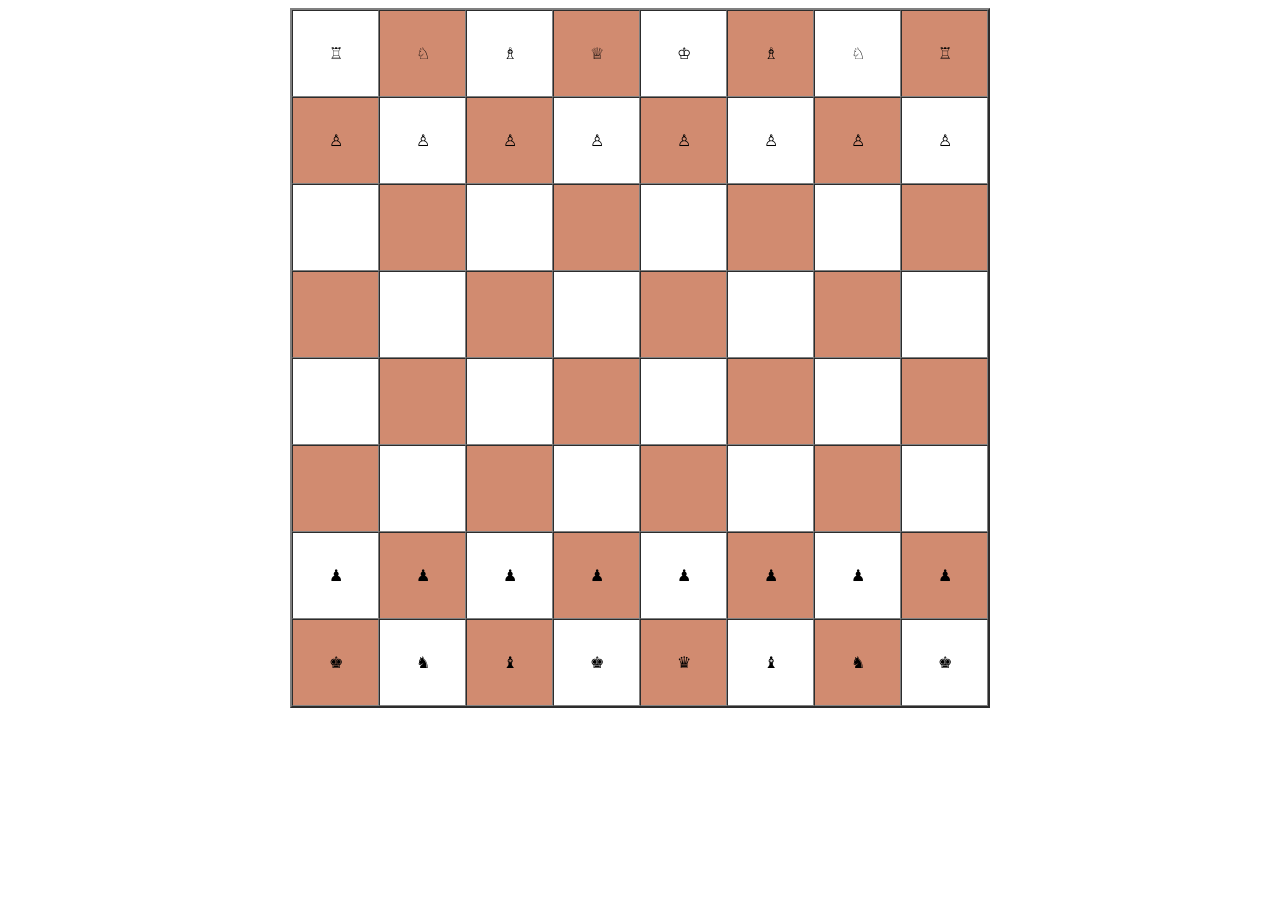
<file: Day-06-HTML-ChessBoard/index.html>
<!doctype html>
<html lang="en">
  <head>
    <meta charset="UTF-8" />
    <meta name="viewport" content="width=device-width, initial-scale=1.0" />
    <title>Document</title>
  </head>
  <body>
    <table border="2" cellspacing="0" align="center" width="700" height="700">
      <tr align="center">
        <td height="50" width="50" bgcolor="white">&#9814;</td>
        <td height="50" width="50" bgcolor="#D118B47">&#9816;</td>
        <td height="50" width="50" bgcolor="white">&#9815;</td>
        <td height="50" width="50" bgcolor="#D118B47">&#9813;</td>
        <td height="50" width="50" bgcolor="white">&#9812;</td>
        <td height="50" width="50" bgcolor="#D118B47">&#9815;</td>
        <td height="50" width="50" bgcolor="white">&#9816;</td>
        <td height="50" width="50" bgcolor="#D118B47">&#9814;</td>
      </tr>
      <tr align="center">
        <td height="50" width="50" bgcolor="#D118B47">&#9817;</td>
        <td height="50" width="50" bgcolor="white">&#9817;</td>
        <td height="50" width="50" bgcolor="#D118B47">&#9817;</td>
        <td height="50" width="50" bgcolor="white">&#9817;</td>
        <td height="50" width="50" bgcolor="#D118B47">&#9817;</td>
        <td height="50" width="50" bgcolor="white">&#9817;</td>
        <td height="50" width="50" bgcolor="#D118B47">&#9817;</td>
        <td height="50" width="50" bgcolor="white">&#9817;</td>
      </tr>
      <tr>
        <td height="50" width="50" bgcolor="white"></td>
        <td height="50" width="50" bgcolor="#D118B47"></td>
        <td height="50" width="50" bgcolor="white"></td>
        <td height="50" width="50" bgcolor="#D118B47"></td>
        <td height="50" width="50" bgcolor="white"></td>
        <td height="50" width="50" bgcolor="#D118B47"></td>
        <td height="50" width="50" bgcolor="white"></td>
        <td height="50" width="50" bgcolor="#D118B47"></td>
      </tr>
      <tr>
        <td height="50" width="50" bgcolor="#D118B47"></td>
        <td height="50" width="50" bgcolor="white"></td>
        <td height="50" width="50" bgcolor="#D118B47"></td>
        <td height="50" width="50" bgcolor="white"></td>
        <td height="50" width="50" bgcolor="#D118B47"></td>
        <td height="50" width="50" bgcolor="white"></td>
        <td height="50" width="50" bgcolor="#D118B47"></td>
        <td height="50" width="50" bgcolor="white"></td>
      </tr>
      <tr>
        <td height="50" width="50" bgcolor="white"></td>
        <td height="50" width="50" bgcolor="#D118B47"></td>
        <td height="50" width="50" bgcolor="white"></td>
        <td height="50" width="50" bgcolor="#D118B47"></td>
        <td height="50" width="50" bgcolor="white"></td>
        <td height="50" width="50" bgcolor="#D118B47"></td>
        <td height="50" width="50" bgcolor="white"></td>
        <td height="50" width="50" bgcolor="#D118B47"></td>
      </tr>
      <tr>
        <td height="50" width="50" bgcolor="#D118B47"></td>
        <td height="50" width="50" bgcolor="white"></td>
        <td height="50" width="50" bgcolor="#D118B47"></td>
        <td height="50" width="50" bgcolor="white"></td>
        <td height="50" width="50" bgcolor="#D118B47"></td>
        <td height="50" width="50" bgcolor="white"></td>
        <td height="50" width="50" bgcolor="#D118B47"></td>
        <td height="50" width="50" bgcolor="white"></td>
      </tr>
      <tr align="center">
        <td height="50" width="50" bgcolor="white">&#9823;</td>
        <td height="50" width="50" bgcolor="#D118B47">&#9823;</td>
        <td height="50" width="50" bgcolor="white">&#9823;</td>
        <td height="50" width="50" bgcolor="#D118B47">&#9823;</td>
        <td height="50" width="50" bgcolor="white">&#9823;</td>
        <td height="50" width="50" bgcolor="#D118B47">&#9823;</td>
        <td height="50" width="50" bgcolor="white">&#9823;</td>
        <td height="50" width="50" bgcolor="#D118B47">&#9823;</td>
      </tr>
      <tr align="center">
        <td height="50" width="50" bgcolor="#D118B47">&#9818;</td>
        <td height="50" width="50" bgcolor="white">&#9822;</td>
        <td height="50" width="50" bgcolor="#D118B47">&#9821;</td>
        <td height="50" width="50" bgcolor="white">&#9818;</td>
        <td height="50" width="50" bgcolor="#D118B47">&#9819;</td>
        <td height="50" width="50" bgcolor="white">&#9821;</td>
        <td height="50" width="50" bgcolor="#D118B47">&#9822;</td>
        <td height="50" width="50" bgcolor="white">&#9818;</td>
      </tr>
    </table>
  </body>
</html>
</file>
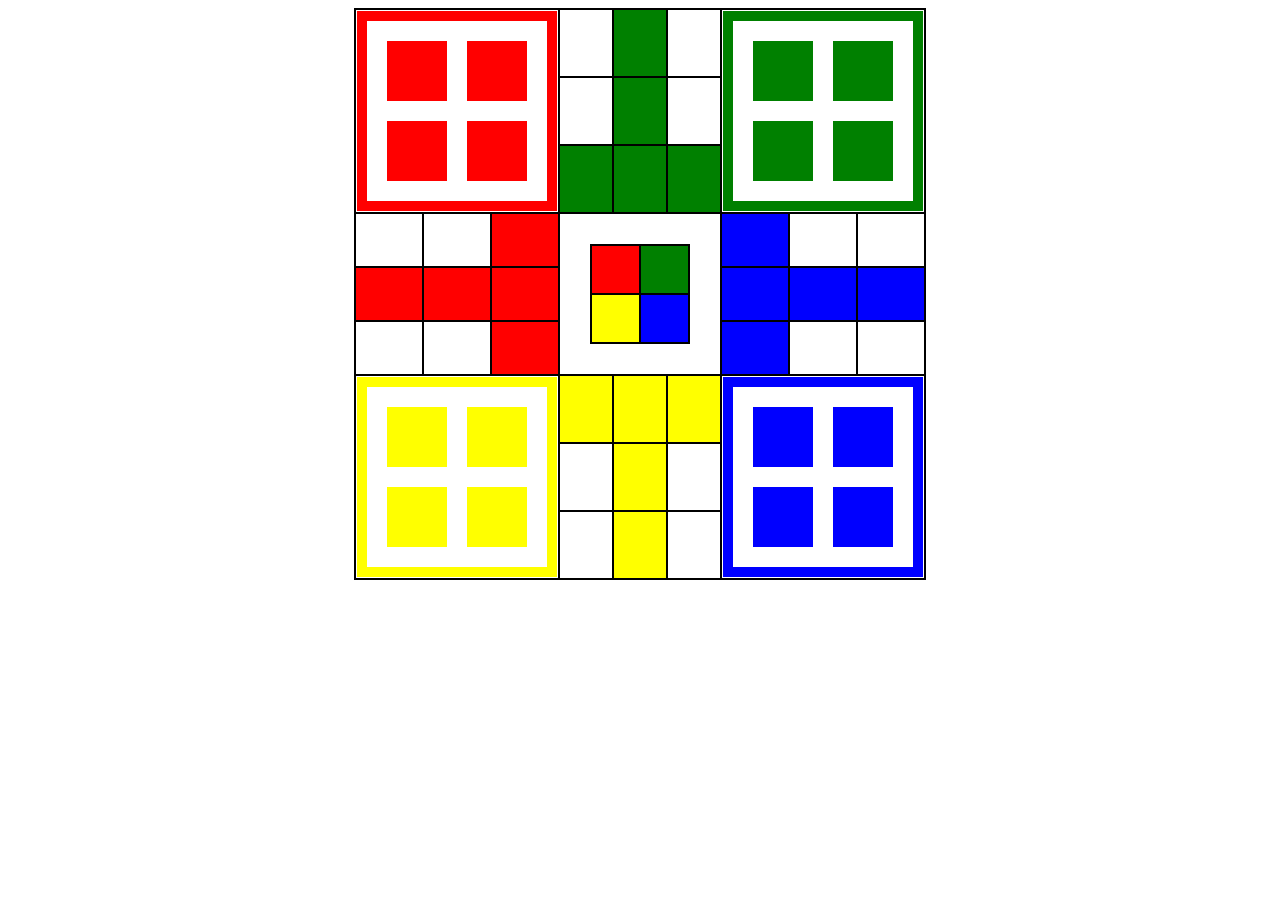
<file: Day-07-HTML-LudoBoard/index.html>
<!doctype html>
<html lang="en">
  <head>
    <meta charset="UTF-8" />
    <meta name="viewport" content="width=device-width, initial-scale=1.0" />
    <title>Ludo Board</title>
  </head>
  <body>
    <table
      border="1"
      height="0"
      width="0"
      cellspacing="0"
      bordercolor="black"
      align="center"
    >
      <tr>
        <td colspan="3" rowspan="3" border="4" height="50" width="50">
          <table
            border="10"
            height="200"
            width="200"
            align="center"
            cellspacing="20"
            bordercolor="red"
          >
            <tr>
              <td bgcolor="red"></td>
              <td bgcolor="red"></td>
            </tr>
            <tr>
              <td bgcolor="red"></td>
              <td bgcolor="red"></td>
            </tr>
          </table>
        </td>
        <!-- <td></td> -->
        <!-- <td></td> -->
        <td></td>
        <td bgcolor="green" height="50" width="50"></td>
        <td></td>
        <td colspan="3" rowspan="3" border="4" height="50" width="50">
          <table
            border="10"
            height="200"
            width="200"
            align="center"
            cellspacing="20"
            bordercolor="green"
          >
            <tr>
              <td bgcolor="green"></td>
              <td bgcolor="green"></td>
            </tr>
            <tr>
              <td bgcolor="green"></td>
              <td bgcolor="green"></td>
            </tr>
          </table>
        </td>
        <!-- <td></td> -->
        <!-- <td></td> -->
      </tr>
      <tr>
        <!-- <td></td> -->
        <!-- <td></td> -->
        <!-- <td></td> -->
        <td></td>
        <td bgcolor="green" height="50" width="50"></td>
        <td></td>
        <!-- <td ></td> -->
        <!-- <td></td> -->
        <!-- <td></td> -->
      </tr>
      <tr>
        <!-- <td></td> -->
        <!-- <td></td> -->
        <!-- <td></td> -->
        <td bgcolor="green" height="50" width="50"></td>
        <td bgcolor="green" height="50" width="50"></td>
        <td bgcolor="green" height="50" width="50"></td>
        <!-- <td ></td> -->
        <!-- <td></td> -->
        <!-- <td></td> -->
      </tr>
      <tr>
        <td></td>
        <td></td>
        <td bgcolor="red" height="50" width="50"></td>
        <td colspan="3" rowspan="3" height="50" width="50">
          <table
            border="1"
            height="100"
            align="center"
            width="100"
            cellspacing="0"
            bordercolor="black"
          >
            <tr>
              <td bgcolor="red"></td>
              <td bgcolor="green"></td>
            </tr>
            <tr>
              <td bgcolor="yellow"></td>
              <td bgcolor="blue"></td>
            </tr>
          </table>
        </td>
        <!-- <td></td> -->
        <!-- <td></td> -->
        <td bgcolor="blue" height="50" width="50"></td>
        <td height="50" width="50"></td>
        <td height="50" width="50"></td>
      </tr>
      <tr>
        <td bgcolor="red" height="50" width="50"></td>
        <td bgcolor="red" height="50" width="50"></td>
        <td bgcolor="red" height="50" width="50"></td>
        <!-- <td></td> -->
        <!-- <td></td> -->
        <!-- <td></td> -->
        <td bgcolor="blue" height="50" width="50"></td>
        <td bgcolor="blue" height="50" width="50"></td>
        <td bgcolor="blue" height="50" width="50"></td>
      </tr>
      <tr>
        <td></td>
        <td></td>
        <td bgcolor="red" height="50" width="50"></td>
        <!-- <td></td> -->
        <!-- <td></td> -->
        <!-- <td></td> -->
        <td bgcolor="blue" height="50" width="50"></td>
        <td></td>
        <td></td>
      </tr>
      <tr>
        <td colspan="3" border="4" rowspan="3" height="50" width="50">
          <table
            border="10"
            height="200"
            width="200"
            align="center"
            cellspacing="20"
            bordercolor="yellow"
          >
            <tr>
              <td bgcolor="yellow"></td>
              <td bgcolor="yellow"></td>
            </tr>
            <tr>
              <td bgcolor="yellow"></td>
              <td bgcolor="yellow"></td>
            </tr>
          </table>
        </td>
        <!-- <td></td> -->
        <!-- <td></td> -->
        <td bgcolor="yellow" height="50" width="50"></td>
        <td bgcolor="yellow" height="50" width="50"></td>
        <td bgcolor="yellow" height="50" width="50"></td>
        <td colspan="3" border="4" rowspan="3" height="50" width="50">
          <table
            border="10"
            height="200"
            width="200"
            align="center"
            cellspacing="20"
            bordercolor="blue"
          >
            <tr>
              <td bgcolor="blue"></td>
              <td bgcolor="blue"></td>
            </tr>
            <tr>
              <td bgcolor="blue"></td>
              <td bgcolor="blue"></td>
            </tr>
          </table>
        </td>
        <!-- <td></td> -->
        <!-- <td></td> -->
      </tr>
      <tr>
        <!-- <td></td> -->
        <!-- <td></td> -->
        <!-- <td></td> -->
        <td></td>
        <td bgcolor="yellow" height="50" width="50"></td>
        <td></td>
        <!-- <td></td> -->
        <!-- <td></td> -->
        <!-- <td></td> -->
      </tr>
      <tr>
        <!-- <td></td> -->
        <!-- <td></td> -->
        <!-- <td></td> -->
        <td></td>
        <td bgcolor="yellow" height="50" width="50"></td>
        <td></td>
        <!-- <td></td> -->
        <!-- <td></td> -->
        <!-- <td></td> -->
      </tr>
    </table>
  </body>
</html>
</file>
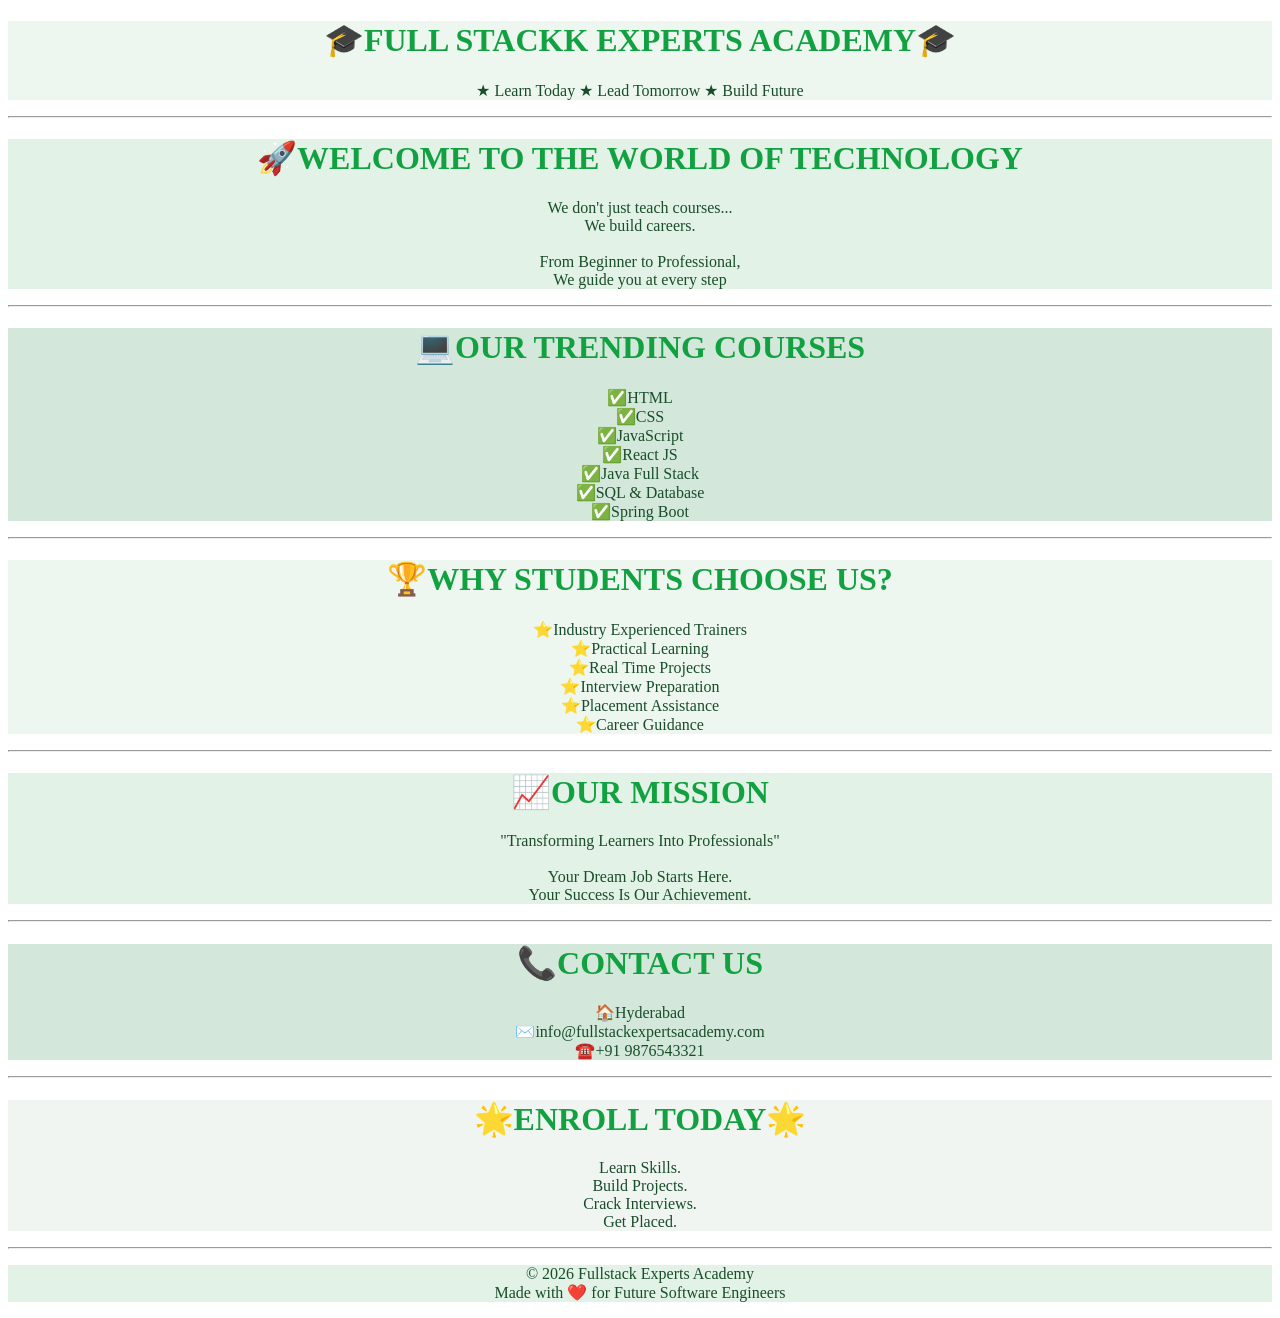
<file: Day-11-CSS-Basics/index.html>
<!doctype html>
<html lang="en">
  <head>
    <meta charset="UTF-8" />
    <meta name="viewport" content="width=device-width, initial-scale=1.0" />
    <title>Document</title>
  </head>
  <body align="center">
    <div style="background-color: #edf7f0">
      <h1 style="color: rgb(18, 161, 65)">🎓FULL STACKK EXPERTS ACADEMY🎓</h1>
      <p style="color: rgb(25, 77, 42)">
        ★ Learn Today ★ Lead Tomorrow ★ Build Future
      </p>
    </div>
    <hr />
    <div style="background-color: rgb(226, 242, 230)">
      <h1 style="color: hsl(140, 80%, 35%)">
        🚀WELCOME TO THE WORLD OF TECHNOLOGY
      </h1>
      <p style="color: hsl(140, 50%, 20%)">
        We don't just teach courses...<br />
        We build careers.<br /><br />From Beginner to Professional,<br />We
        guide you at every step
      </p>
    </div>
    <hr />
    <div style="background-color: hsl(140, 32%, 87%)">
      <h1 style="color: #12a141">💻OUR TRENDING COURSES</h1>
      <p style="color: #194d2a">
        ✅HTML<br />✅CSS<br />✅JavaScript<br />✅React JS<br />✅Java Full
        Stack<br />✅SQL & Database<br />✅Spring Boot
      </p>
    </div>
    <hr />
    <div style="background-color: #edf7f0">
      <h1 style="color: rgb(18, 161, 65)">🏆WHY STUDENTS CHOOSE US?</h1>
      <p style="color: rgb(25, 77, 42)">
        ⭐Industry Experienced Trainers<br />⭐Practical Learning<br />⭐Real
        Time Projects<br />⭐Interview Preparation<br />⭐Placement
        Assistance<br />⭐Career Guidance
      </p>
    </div>

    <hr />
    <div style="background-color: #e2f2e6">
      <h1 style="color: rgb(18, 161, 65)">📈OUR MISSION</h1>
      <p style="color: hsl(140, 50%, 20%)">
        "Transforming Learners Into Professionals"<br /><br />Your Dream Job
        Starts Here.<br />Your Success Is Our Achievement.
      </p>
    </div>

    <hr />
    <div style="background-color: hsl(140, 32%, 87%)">
      <h1 style="color: hsl(140, 80%, 35%)">📞CONTACT US</h1>
      <p style="color: #194d2a">
        🏠Hyderabad<br />✉️info@fullstackexpertsacademy.com<br />☎️+91
        9876543321
      </p>
    </div>

    <hr />
    <div style="background-color: hsl(140, 20%, 95%)">
      <h1 style="color: #12a141">🌟ENROLL TODAY🌟</h1>
      <p style="color: #194d2a">
        Learn Skills.<br />Build Projects.<br />Crack Interviews.<br />Get
        Placed.
      </p>
    </div>

    <hr />
    <div style="background-color: rgb(226, 242, 230)">
      <p style="color: rgb(25, 77, 42)">
        &copy; 2026 Fullstack Experts Academy<br />Made with ❤️ for Future
        Software Engineers
      </p>
    </div>
  </body>
</html>
</file>
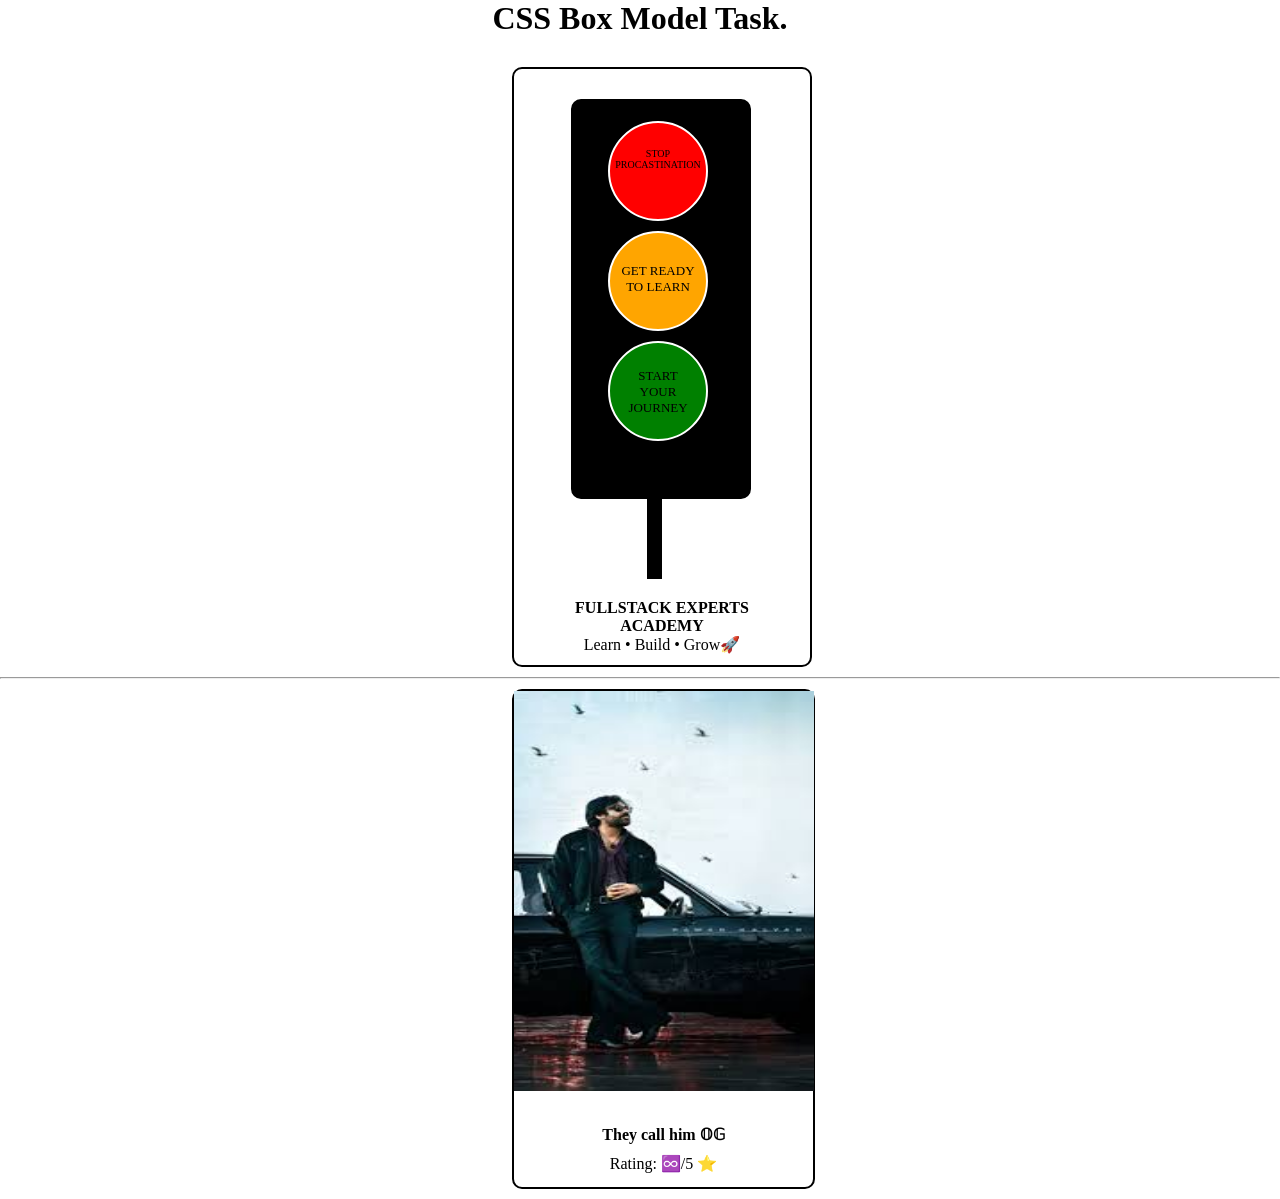
<file: Day-13-CSS-Cards/index.html>
<!doctype html>
<html lang="en">
  <head>
    <meta charset="UTF-8" />
    <meta name="viewport" content="width=device-width, initial-scale=1.0" />
    <title>Box Model</title>
    <style>
      * {
        margin: 0;
        padding: 0;
        box-sizing: border-box;
      }
      h1 {
        text-align: center;
      }
      #one {
        margin-left: 40%;
        margin-top: 30px;
        margin-bottom: 10px;
        height: 600px;
        width: 300px;
        border: 2px solid black;
        border-radius: 10px;
      }
      #two {
        margin-top: 30px;
        margin-left: 57px;
        height: 400px;
        width: 180px;
        border: 2px solid black;
        border-radius: 10px;
        padding: 10px;
        background-color: black;
      }
      #a{
        margin-top: 10px;
        margin-left: 25px;
        height: 100px;
        width: 100px;
        border: 2px solid white;
        border-radius: 50%;
        background-color: red;
        text-align: center;
        font-size: x-small;
        padding-top: 25px;
      }
      #b {
        margin-top: 10px;
        margin-left: 25px;
        height: 100px;
        width: 100px;
        border: 2px solid white;
        border-radius: 50%;
        background-color: orange;
        text-align: center;
        font-size: small;
        padding-top: 30px;
      }
      #c {
        margin-top: 10px;
        margin-left: 25px;
        height: 100px;
        width: 100px;
        border: 2px solid white;
        border-radius: 50%;
        background-color: green;
        text-align: center;
        font-size: small;
        padding-top: 25px;
      }
      #btm {
        text-align: center;
        margin-top: 20px;
        font-weight: bold;
      }
      #btm1 {
        text-align: center;
      }
      #str {
        height: 80px;
        width: 15px;
        background-color: black;
        margin-left: 45%;
      }
      #bahu {
        height: 500px;
        width: 303px;
        margin-left: 40%;
        margin-top: 10px;
        margin-bottom: 10px;
        border: 2px solid black;
        border-radius: 10px;
      }
      img {
        width: 300px;
        height: 400px;
      }
      #bali {
        text-align: center;
        margin-top: 30px;
        font-weight: bolder;
      }
      #rat {
        text-align: center;
        margin-top: 10px;
      }
    </style>
  </head>
  <body>
    <h1>CSS Box Model Task.</h1>
    <div id="one">
      <div id="two">
        <p id="a">STOP PROCASTINATION</p>
        <p id="b">GET READY <br />TO LEARN</p>
        <p id="c">START <br />YOUR JOURNEY</p>
      </div>
      <div id="str"></div>
      <p id="btm">FULLSTACK EXPERTS <br />ACADEMY</p>
      <p id="btm1">Learn &bull; Build &bull; Grow🚀</p>
    </div>
    <hr />
    <div id="bahu">
      <img
        src="[data-uri]"
        alt=""
      />
      <p id="bali">They call him 𝕆𝔾</p>
      <p id="rat">Rating: ♾️/5 ⭐</p>
    </div>
  </body>
</html>
</file>
